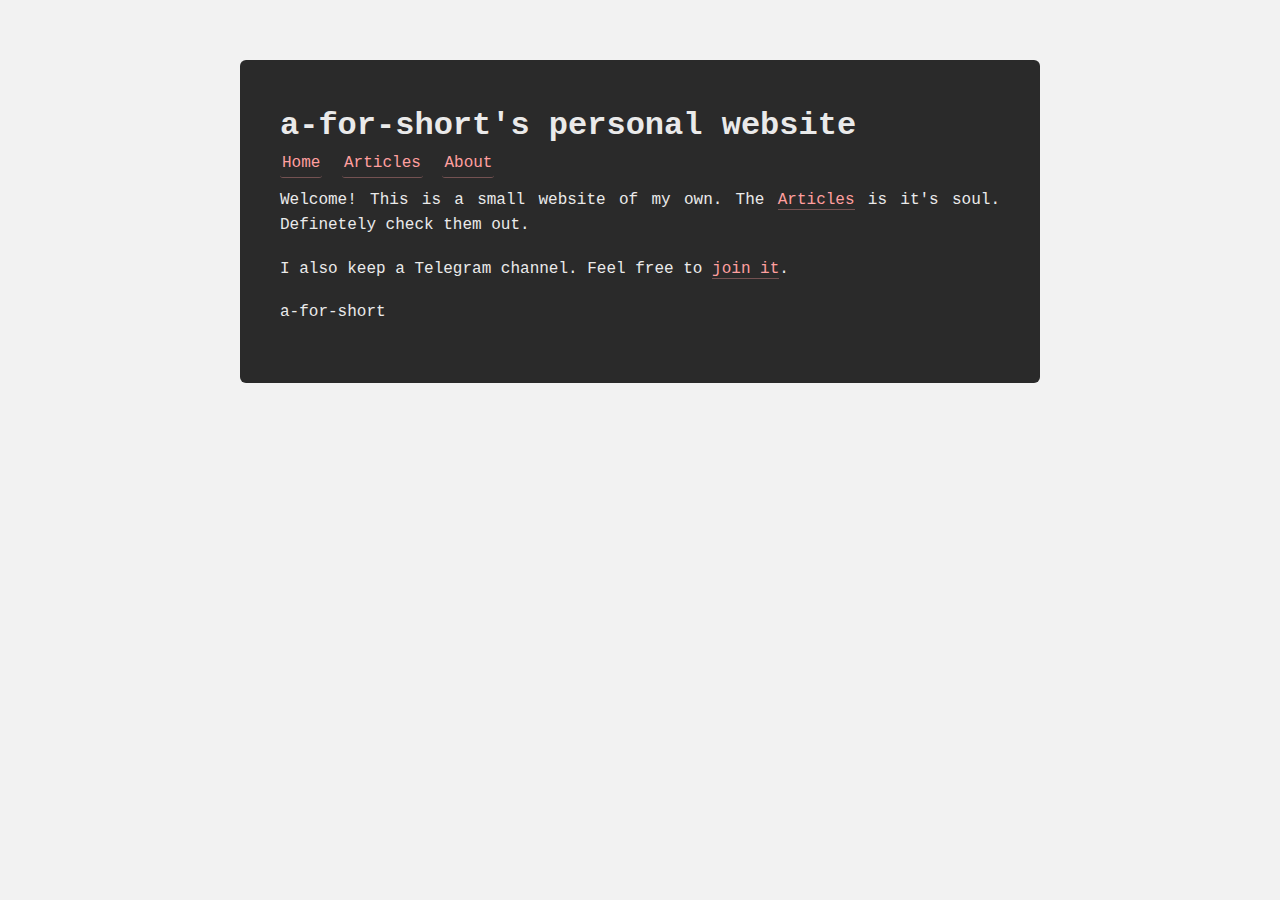
<file: index.html>
<!DOCTYPE html>
<html lang="en">
<head>
    <meta charset="UTF-8">
    <title>a-for-short</title>
    <link rel="stylesheet" href="css/style.css">
    <link rel="icon" type="image/png" href="favicon.png"/>

</head>
<body>

<div class="container">
    <h1>a-for-short's personal website</h1>

    <div class="nav">
        <a href="index.html">Home</a>
        <a href="articles.html">Articles</a>
        <a href="about.html">About</a>
    </div>

    <p>
        Welcome!
        This is a small website of my own.
        The <a href="articles.html">Articles</a> is it's soul.
        Definetely check them out.
    </p>
    <p>
        I also keep a Telegram channel. Feel free to <a href="https://t.me/+ERFw28_ZBNY4NWJi">join it</a>.
    </p>
    <p>
        a-for-short
    </p>
</div>

</body>
</html>
<!--
    That's for my dumbass to not forget:

    scp -i ~/Documents/keys/key -P 2222 -r ./* alex@down.slean.cc:a-for-short/test/site/

    Works from the dir with index.html

    and the ssh
    ssh -i ~/Documents/keys/slean alex@down.slean.cc -p 2222
-->
</file>
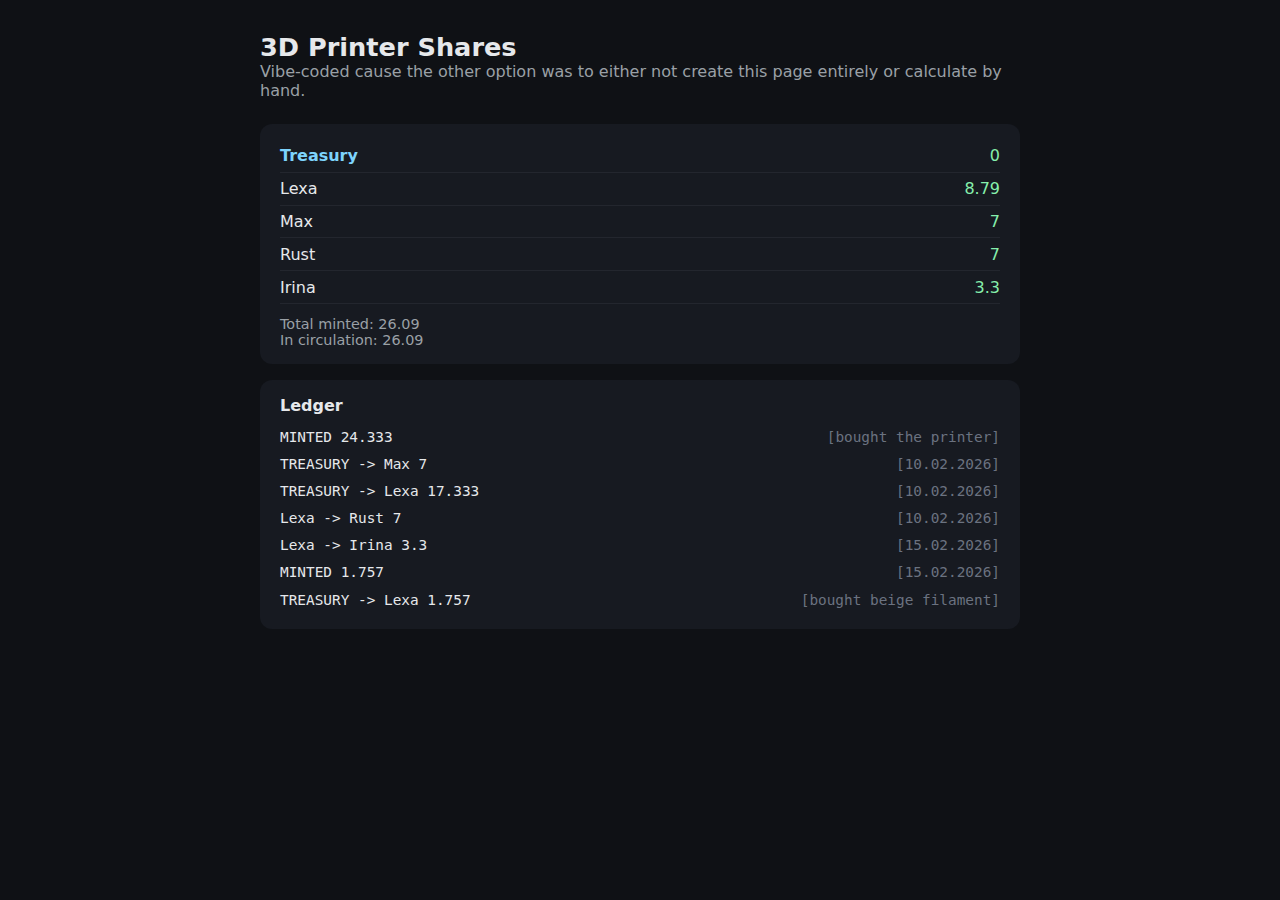
<file: ledger/index.html>
<!DOCTYPE html>
<html lang="en">
<head>
<meta charset="UTF-8" />
<title>3D Printer Shares</title>

<style>
:root {
  --bg: #0f1115;
  --panel: #171a21;
  --text: #e6e8eb;
  --muted: #9aa0a6;
  --faint: #6b7280;
  --accent: #7dd3fc;
  --positive: #86efac;
}

* { box-sizing: border-box; }

body {
  margin: 0;
  padding: 2rem;
  background: var(--bg);
  color: var(--text);
  font-family: system-ui, -apple-system, sans-serif;
}

.container {
  max-width: 760px;
  margin: auto;
}

h1 {
  margin: 0;
  font-size: 1.6rem;
  font-weight: 600;
}

.subtitle {
  color: var(--muted);
  margin-bottom: 1.5rem;
}

.card {
  background: var(--panel);
  border-radius: 12px;
  padding: 1rem 1.25rem;
  margin-bottom: 1rem;
}

.row {
  display: flex;
  justify-content: space-between;
  padding: 0.4rem 0;
  border-bottom: 1px solid #23262e;
}

.row:last-child {
  border-bottom: none;
}

.name {
  font-weight: 500;
}

.shares {
  font-variant-numeric: tabular-nums;
  color: var(--positive);
}

.treasury {
  color: var(--accent);
  font-weight: 600;
}

.summary {
  margin-top: 0.75rem;
  color: var(--muted);
  font-size: 0.9rem;
}

/* Ledger history */

.ledger-row {
  display: grid;
  grid-template-columns: 1fr auto;
  gap: 1rem;
  padding: 0.35rem 0;
  font-family: ui-monospace, SFMono-Regular, Menlo, monospace;
  font-size: 0.9rem;
}

.ledger-left {
  white-space: nowrap;
}

.ledger-right {
  color: var(--faint);
  text-align: right;
  white-space: nowrap;
}
</style>
</head>

<body>
<div class="container">
  <h1>3D Printer Shares</h1>
  <div class="subtitle">
    Vibe-coded cause the other option was to either not create this page entirely or calculate by hand.
  </div>

  <div class="card" id="balances">
    <div class="row">
      <div class="name treasury">Treasury</div>
      <div class="shares" id="treasury">–</div>
    </div>
  </div>

  <div class="card">
    <h2 style="font-size:1rem;margin:0 0 .5rem;">Ledger</h2>
    <div id="history"></div>
  </div>
</div>

<script>
const PRECISION = 3;

function roundDisplay(v) {
  return Number(v.toFixed(PRECISION)).toString();
}

function splitAnnotation(line) {
  const match = line.match(/^(.*?)(\s*\[.*\])$/);
  if (!match) return { core: line, note: "" };
  return { core: match[1].trim(), note: match[2] };
}

async function loadLedger() {
  const text = await fetch("ledger.txt").then(r => r.text());
  const historyEl = document.getElementById("history");

  const balances = new Map();
  let treasury = 0;
  let totalMinted = 0;

  for (const raw of text.split("\n")) {
    const line = raw.trim();
    if (!line || line.startsWith("#")) continue;

    const { core, note } = splitAnnotation(line);

    // Render ledger row
    const row = document.createElement("div");
    row.className = "ledger-row";
    row.innerHTML = `
      <div class="ledger-left">${core}</div>
      <div class="ledger-right">${note}</div>
    `;
    historyEl.appendChild(row);

    // Parsing logic
    if (core.startsWith("MINTED")) {
      const amount = parseFloat(core.split(/\s+/)[1]);
      treasury += amount;
      totalMinted += amount;
      continue;
    }

    const match = core.match(
      /^(.+?)\s*->\s*(.+?)\s+(-?\d+(?:\.\d{1,3})?)$/
    );
    if (!match) continue;

    const [, from, to, amountStr] = match;
    const amount = parseFloat(amountStr);

    if (from === "TREASURY") {
      treasury -= amount;
    } else {
      balances.set(from, (balances.get(from) || 0) - amount);
    }

    if (to === "TREASURY") {
      treasury += amount;
    } else {
      balances.set(to, (balances.get(to) || 0) + amount);
    }
  }

  renderBalances(balances, treasury, totalMinted);
}

function renderBalances(balances, treasury, totalMinted) {
  const container = document.getElementById("balances");

  document.getElementById("treasury").textContent =
    roundDisplay(treasury);

  [...balances.entries()]
    .sort((a, b) => b[1] - a[1])
    .forEach(([name, shares]) => {
      const row = document.createElement("div");
      row.className = "row";
      row.innerHTML = `
        <div class="name">${name}</div>
        <div class="shares">${roundDisplay(shares)}</div>
      `;
      container.appendChild(row);
    });

  const summary = document.createElement("div");
  summary.className = "summary";
  summary.innerHTML = `
    Total minted: ${roundDisplay(totalMinted)}<br>
    In circulation: ${roundDisplay(totalMinted)}
  `;
  container.appendChild(summary);
}

loadLedger();
</script>
</body>
</html>
</file>
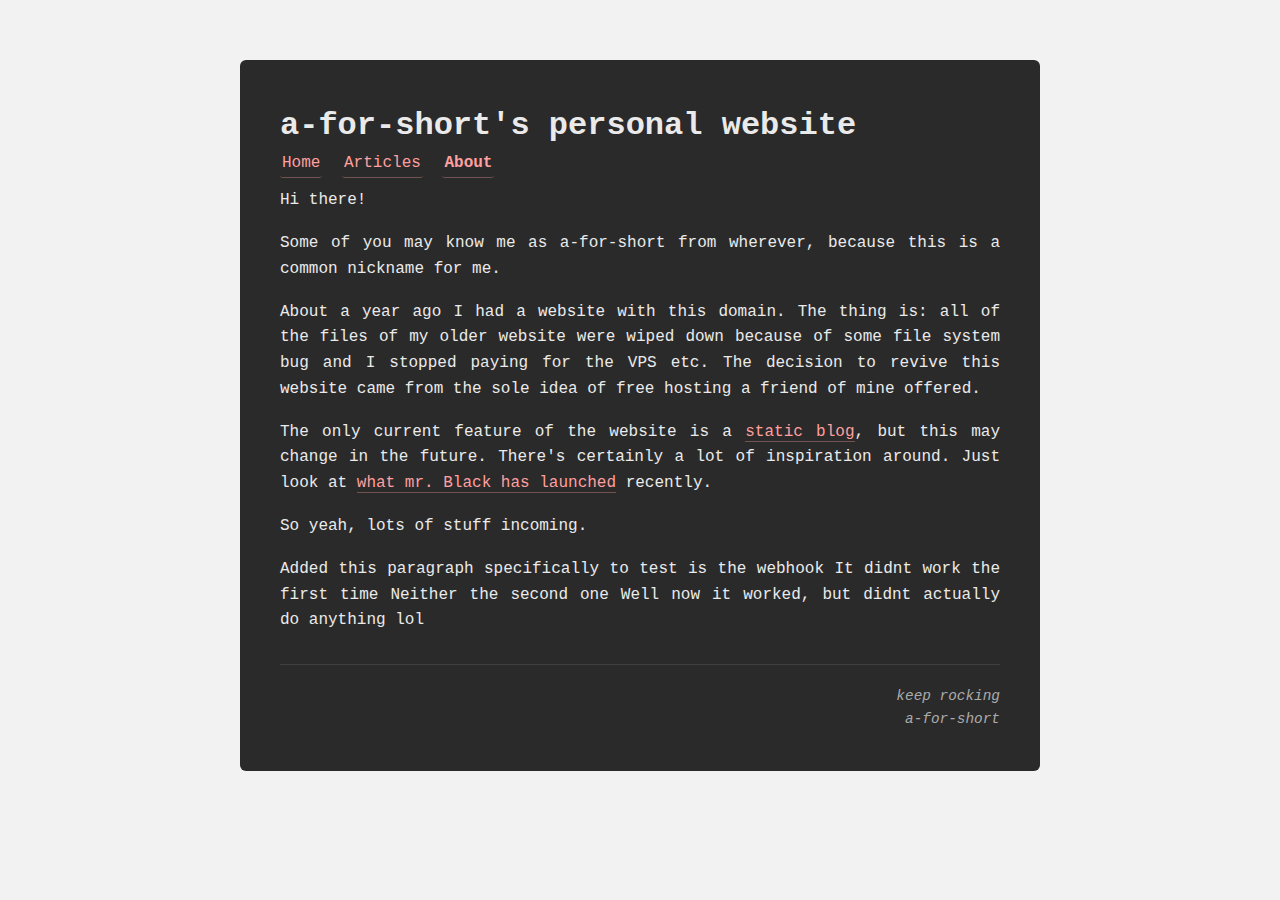
<file: about.html>
<!DOCTYPE html>
<html lang="en">
<head>
    <meta charset="UTF-8">
    <title>About</title>
    <link rel="stylesheet" href="css/style.css">
</head>
<body>

<div class="container">
    <h1>a-for-short's personal website</h1>
    <div class="nav">
        <a href="index.html">Home</a>
        <a href="articles.html">Articles</a>
        <a href="about.html"><b>About</b></a>
    </div>
    
    <p>
        Hi there!
    </p>
    <p>
        Some of you may know me as a-for-short from wherever, because this is a common nickname for me.
    </p>
    <p>
        About a year ago I had a website with this domain. The thing is: all of the files of my older website were wiped down because of some file system bug and I stopped paying for the VPS etc. The decision to revive this website came from the sole idea of free hosting a friend of mine offered.
    </p>
    <p>
        The only current feature of the website is a <a href="articles.html">static blog</a>, but this may change in the future. There's certainly a lot of inspiration around. Just look at <a href="https://mc.slean.cc">what mr. Black has launched</a> recently.
    </p>
    <p>
        So yeah, lots of stuff incoming.
    </p>
    <p>
        Added this paragraph specifically to test is the webhook
        It didnt work the first time
        Neither the second one
        Well now it worked, but didnt actually do anything lol
    </p>

    <div class="article-signature">
        keep rocking<br>
        a-for-short
    </div>
</ul>

</body>
</html>
</file>
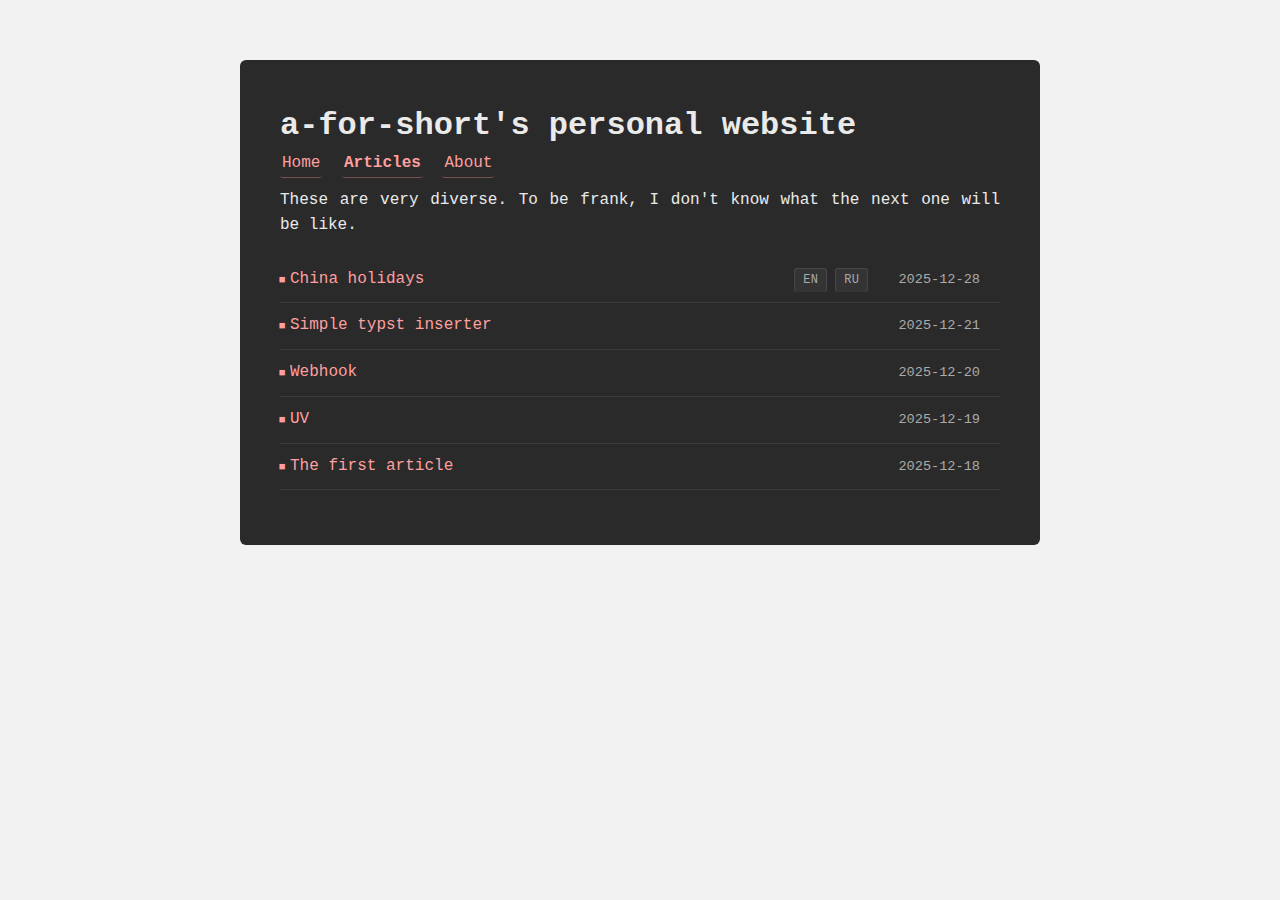
<file: articles.html>
<!DOCTYPE html>
<html lang="en">
<head>
    <meta charset="UTF-8">
    <title>Articles</title>
    <link rel="stylesheet" href="css/style.css">
    <link rel="icon" type="image/png" href="favicon.png"/>
</head>
<body>

<div class="container">
    <h1>a-for-short's personal website</h1>
    <div class="nav">
        <a href="index.html">Home</a>
        <a href="articles.html"><b>Articles</b></a>
        <a href="about.html">About</a>
    </div>

    <p>
        These are very diverse. To be frank, I don't know what the next one will be like.
    </p>

    <ul class="article-list">

        <li class="article-list-item has-languages">
            <a href="articles/china-holidays/en.html" class="article-list-link">
                China holidays
            </a>
            <div class="article-list-languages">
                <a href="articles/china-holidays/en.html" class="article-list-language-link">EN</a>
                <a href="articles/china-holidays/ru.html" class="article-list-language-link">RU</a>
            </div>
            <span class="article-list-date">2025-12-28</span>
        </li>

        <li class="article-list-item">
            <a href="articles/liquid-kinetics/main.html" class="article-list-link">
                Simple typst inserter
            </a>
            <span class="article-list-date">2025-12-21</span>
        </li>
        <li class="article-list-item">
            <a href="articles/webhook-in-docker/main.html" class="article-list-link">
                Webhook
            </a>
            <span class="article-list-date">2025-12-20</span>
        </li>
        <li class="article-list-item">
            <a href="articles/uv/main.html" class="article-list-link">
                UV
            </a>
            <span class="article-list-date">2025-12-19</span>
        </li>
        <li class="article-list-item">
            <a href="articles/first-article/main.html" class="article-list-link">
                The first article
            </a>
            <span class="article-list-date">2025-12-18</span>
        </li>
    </ul>
</body>
</html>
</file>
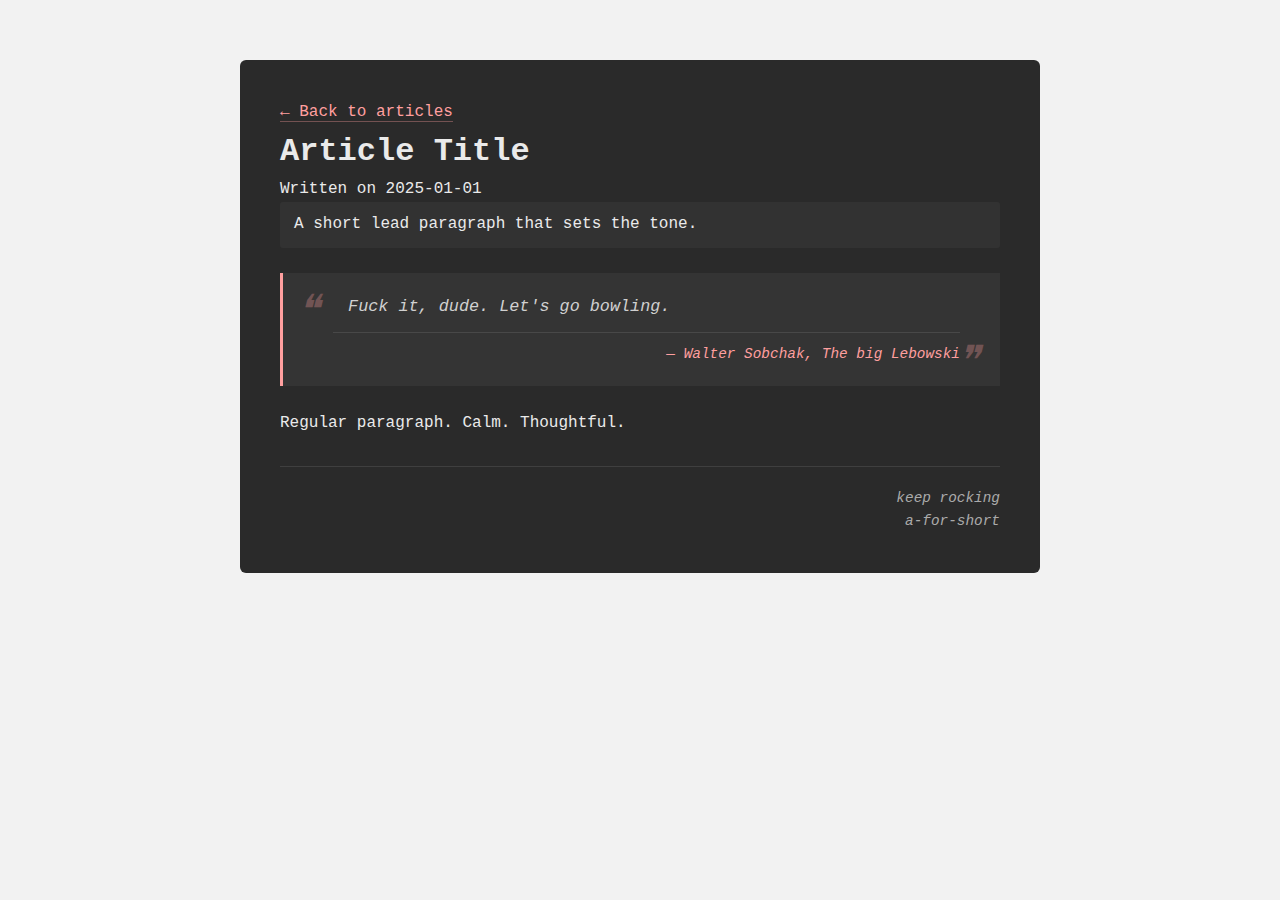
<file: articles/article-template.html>
<!DOCTYPE html>
<html lang="en">
<head>
    <meta charset="UTF-8">
    <title>Article title</title>
    <link rel="stylesheet" href="../../css/style.css">
    <link rel="icon" type="image/png" href="../../favicon.png"/>

</head>
<body>

<div class="container article">

    <a class="back-button" href="../../articles.html">
        ← Back to articles
    </a>

    <h1 class="article-title">Article Title</h1>
    <div class="article-meta">Written on 2025-01-01</div>

    <p class="lead">
        A short lead paragraph that sets the tone.
    </p>

    <blockquote class="quote">
        <p>Fuck it, dude. Let's go bowling.</p>
        <div class="quote-author">Walter Sobchak, The big Lebowski</div>
    </blockquote>

    
    <p>
        Regular paragraph. Calm. Thoughtful.
    </p>

    <div class="article-signature">
        keep rocking<br>
        a-for-short
    </div>

</div>
</body>
</html>
</file>
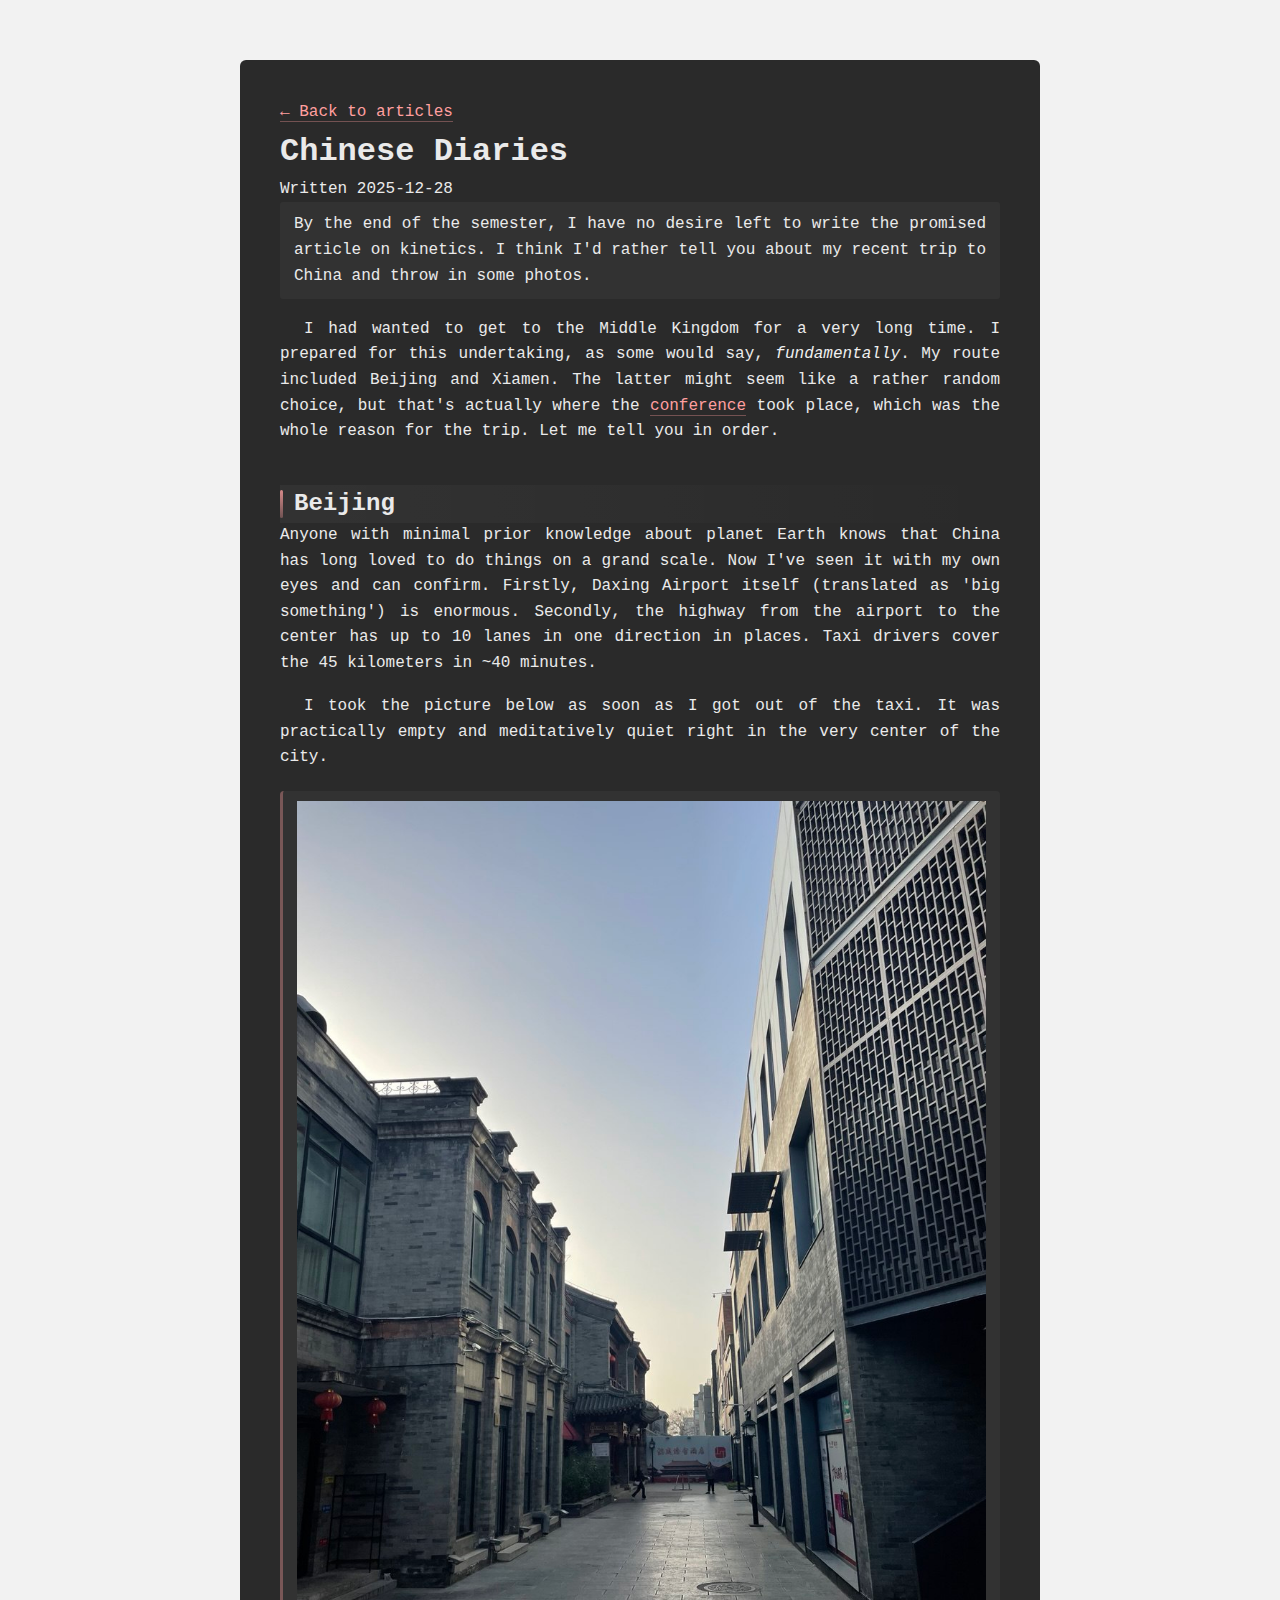
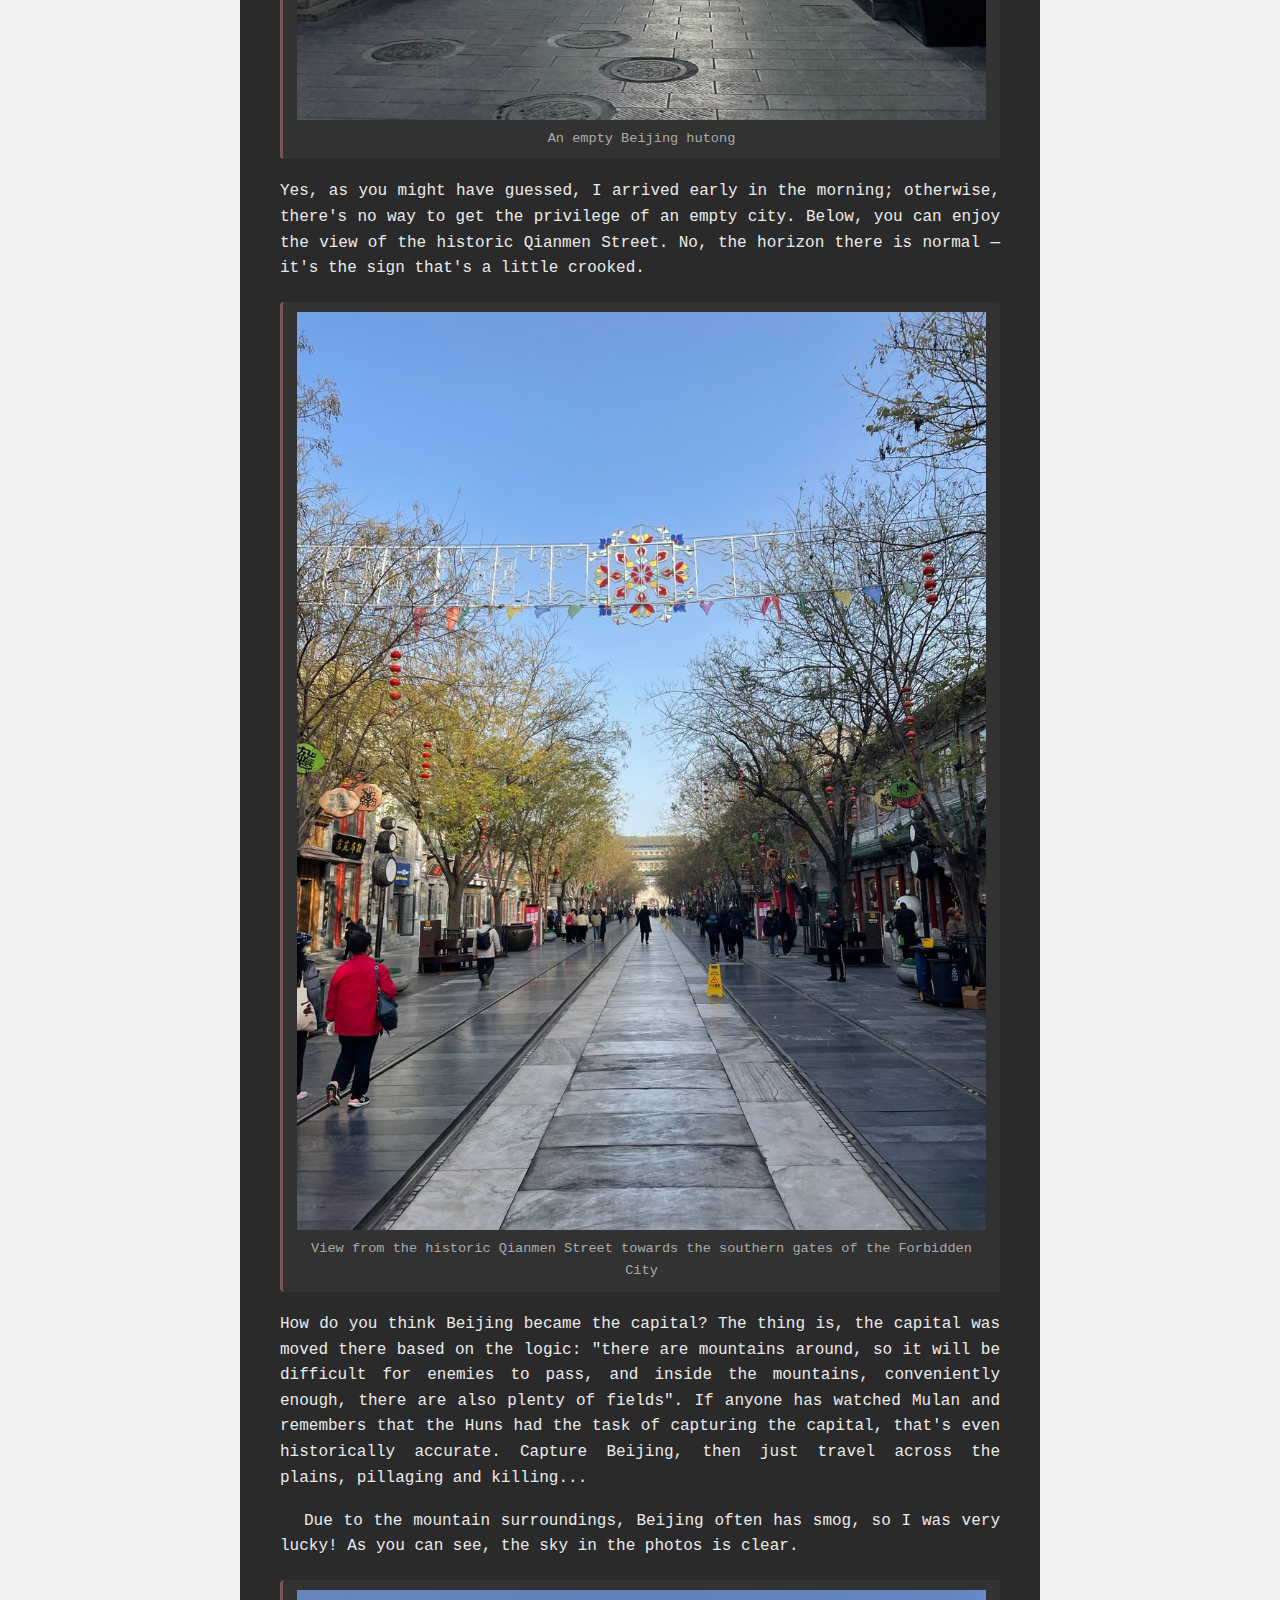
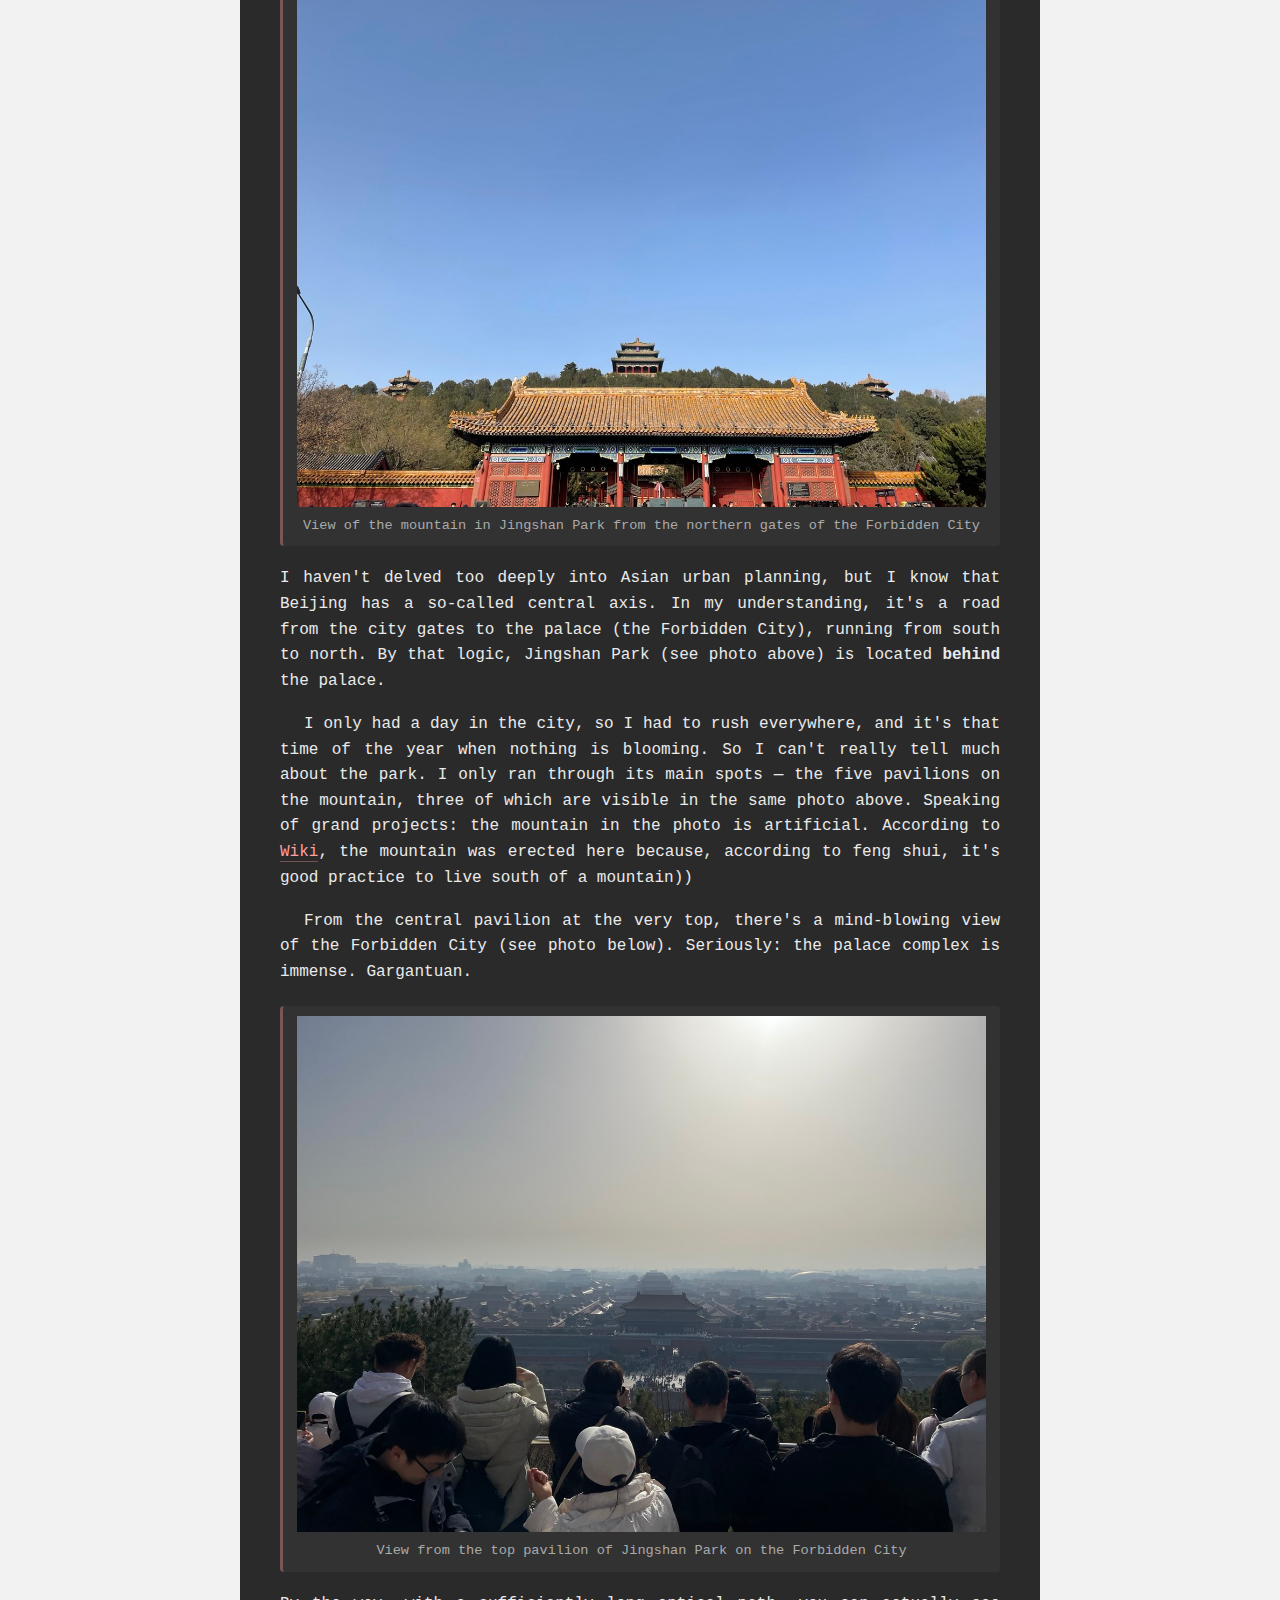
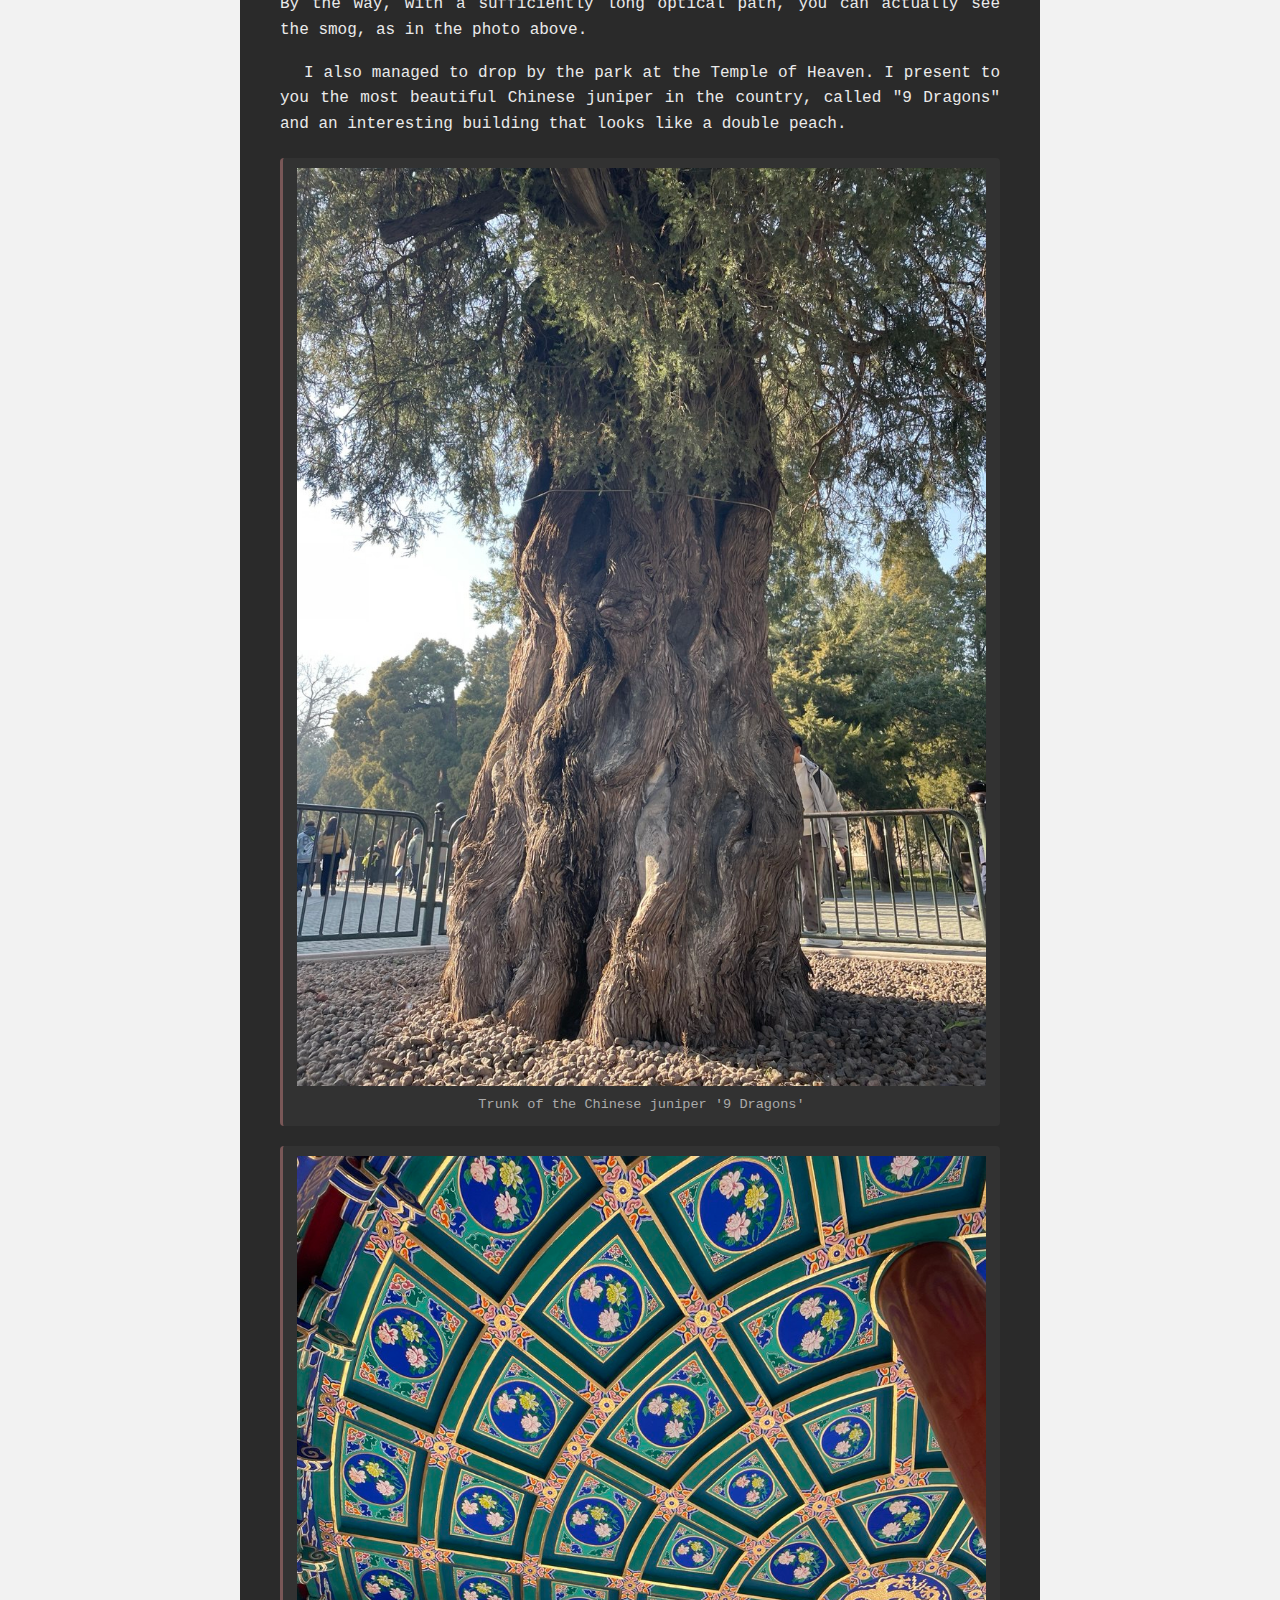
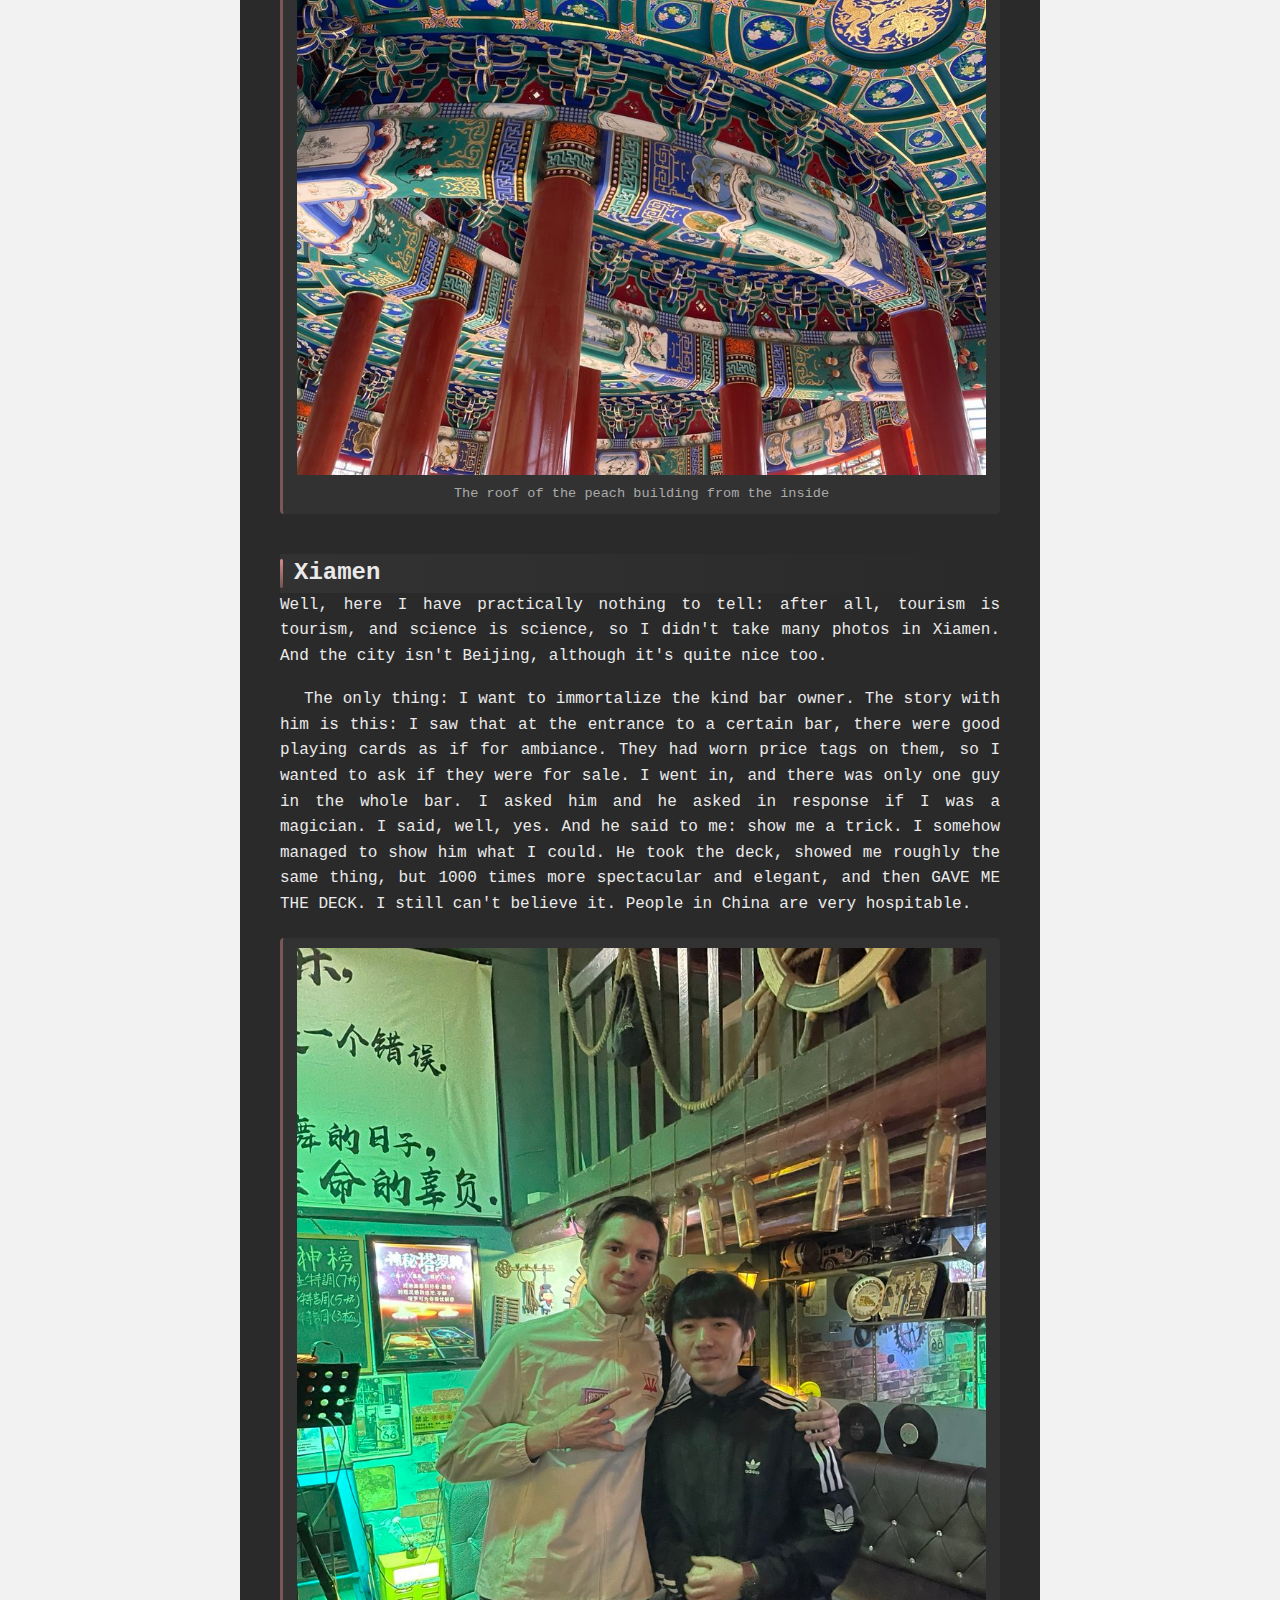
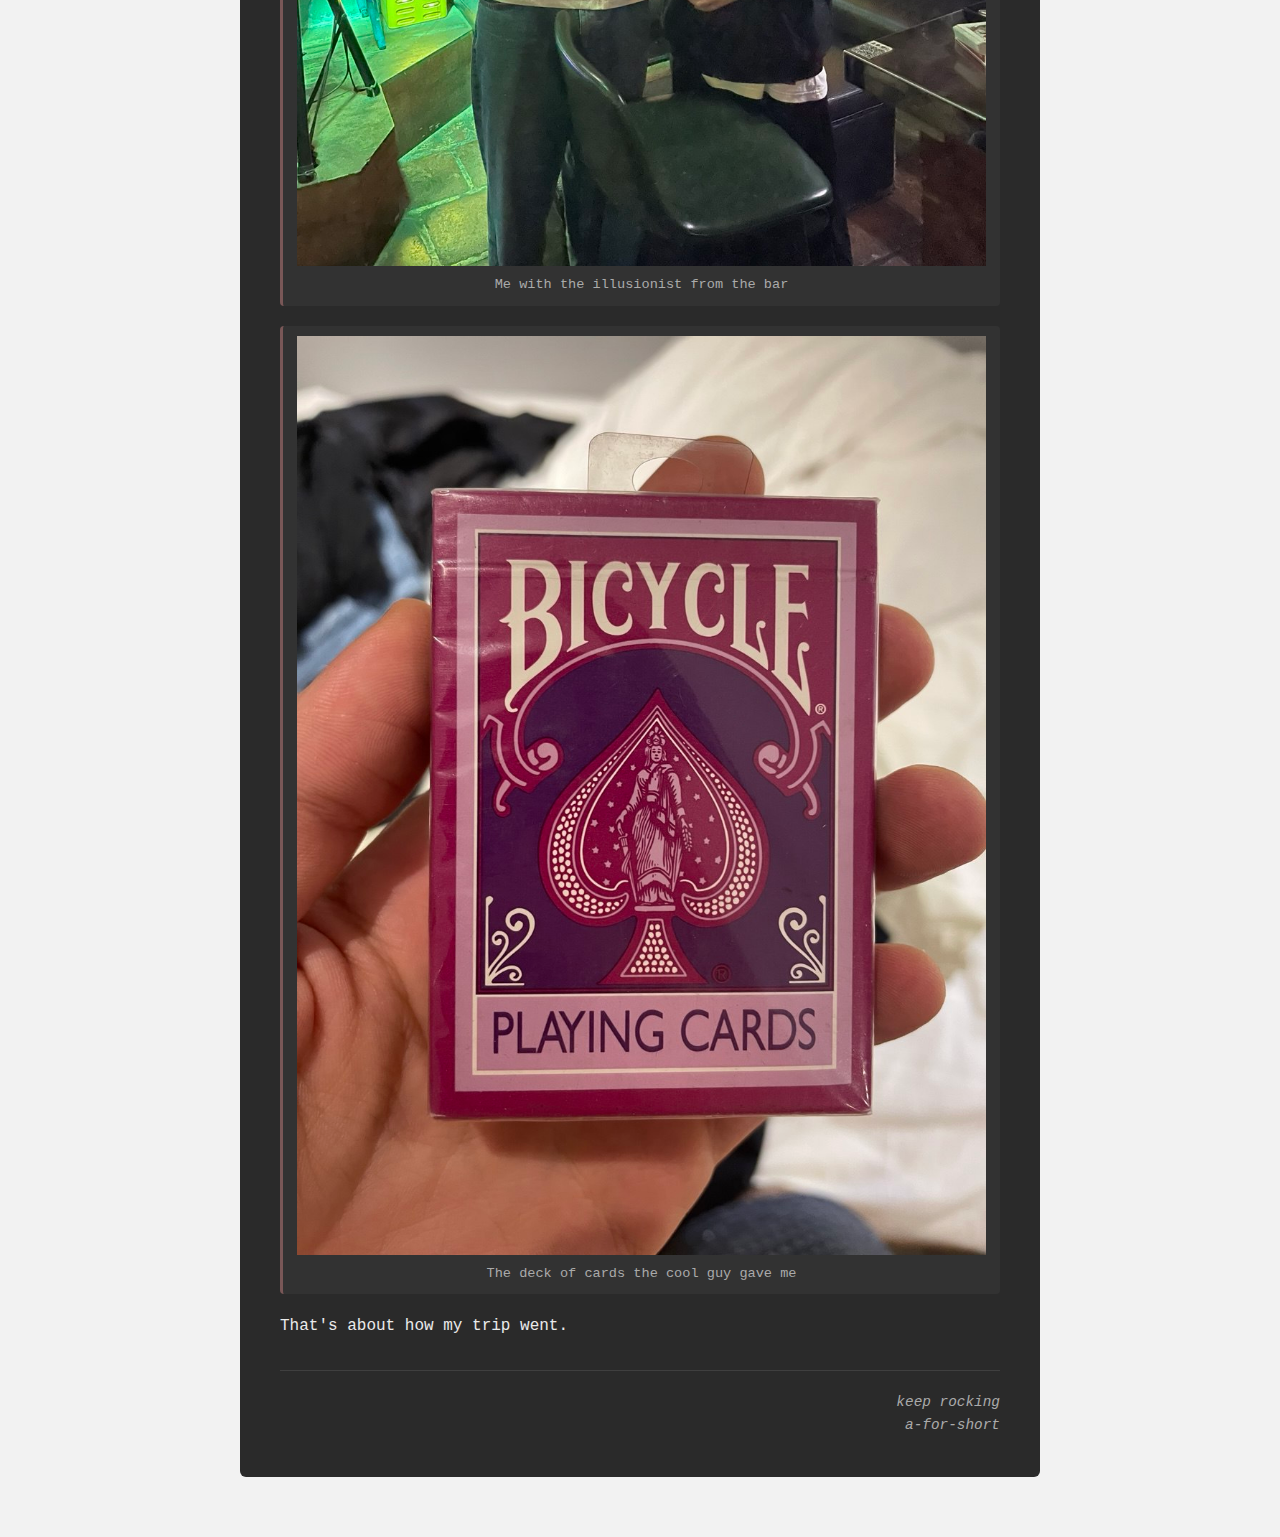
<file: articles/china-holidays/en.html>
<!DOCTYPE html>
<html lang="en">
<head>
    <meta charset="UTF-8">
    <title>China diaries</title>
    <link rel="stylesheet" href="../../css/style.css">
    <link rel="icon" type="image/png" href="../../favicon.png"/>

</head>
<body>

<div class="container article">

    <a class="back-button" href="../../articles.html">
        ← Back to articles
    </a>

<h1 class="article-title">Chinese Diaries</h1>
<div class="article-meta">Written 2025-12-28</div>

<p class="lead">
    By the end of the semester, I have no desire left to write the promised article on kinetics. I think I'd rather tell you about my recent trip to China and throw in some photos.
</p>
<p>
    I had wanted to get to the Middle Kingdom for a very long time. I prepared for this undertaking, as some would say, <em>fundamentally</em>. My route included Beijing and Xiamen. The latter might seem like a rather random choice, but that's actually where the <a href="https://icavs.xmu.edu.cn/">conference</a> took place, which was the whole reason for the trip. Let me tell you in order.
</p>

<h2>Beijing</h2>
<p>
    Anyone with minimal prior knowledge about planet Earth knows that China has long loved to do things on a grand scale. Now I've seen it with my own eyes and can confirm. Firstly, Daxing Airport itself (translated as 'big something') is enormous. Secondly, the highway from the airport to the center has up to 10 lanes in one direction in places. Taxi drivers cover the 45 kilometers in ~40 minutes.
</p>
<p>
    I took the picture below as soon as I got out of the taxi. It was practically empty and meditatively quiet right in the very center of the city.
</p>
<figure>
    <img src="assets/hutong.jpg" alt="An empty hutong early in the morning">
    <figcaption>
        An empty Beijing hutong
    </figcaption>
</figure>

<p>
    Yes, as you might have guessed, I arrived early in the morning; otherwise, there's no way to get the privilege of an empty city. Below, you can enjoy the view of the historic Qianmen Street. No, the horizon there is normal — it's the sign that's a little crooked.
</p>
<figure>
    <img src="assets/qianmen_street.jpg" alt="historic Qianmen street">
    <figcaption>
        View from the historic Qianmen Street towards the southern gates of the Forbidden City
    </figcaption>
</figure>

<p>
    How do you think Beijing became the capital? The thing is, the capital was moved there based on the logic: "there are mountains around, so it will be difficult for enemies to pass, and inside the mountains, conveniently enough, there are also plenty of fields". If anyone has watched Mulan and remembers that the Huns had the task of capturing the capital, that's even historically accurate. Capture Beijing, then just travel across the plains, pillaging and killing...
</p>
<p>
    Due to the mountain surroundings, Beijing often has smog, so I was very lucky! As you can see, the sky in the photos is clear.
</p>

<figure>
    <img src="assets/jingshan.jpg" alt="view of three structures in Jingshan Park">
    <figcaption>
        View of the mountain in Jingshan Park from the northern gates of the Forbidden City
    </figcaption>
</figure>
<p>
    I haven't delved too deeply into Asian urban planning, but I know that Beijing has a so-called central axis. In my understanding, it's a road from the city gates to the palace (the Forbidden City), running from south to north. By that logic, Jingshan Park (see photo above) is located <b>behind</b> the palace.
</p>
<p>
    I only had a day in the city, so I had to rush everywhere, and it's that time of the year when nothing is blooming. So I can't really tell much about the park. I only ran through its main spots — the five pavilions on the mountain, three of which are visible in the same photo above. Speaking of grand projects: the mountain in the photo is artificial. According to <a href="https://en.wikipedia.org/wiki/Jingshan_Park">Wiki</a>, the mountain was erected here because, according to feng shui, it's good practice to live south of a mountain))
</p>
<p>
    From the central pavilion at the very top, there's a mind-blowing view of the Forbidden City (see photo below). Seriously: the palace complex is immense. Gargantuan.
</p>
<figure>
    <img src="assets/jingshan_view.jpg" alt="Stunning view from the top pavilion of Jingshan Park on the Forbidden City">
    <figcaption>
        View from the top pavilion of Jingshan Park on the Forbidden City
    </figcaption>
</figure>
<p>
    By the way, with a sufficiently long optical path, you can actually see the smog, as in the photo above.
</p>
<p>
    I also managed to drop by the park at the Temple of Heaven. I present to you the most beautiful Chinese juniper in the country, called "9 Dragons" and an interesting building that looks like a double peach.
</p>
<figure>
    <img src="assets/chinese_juniper_trunk.jpg" alt="beautiful trunk of a Chinese juniper">
    <figcaption>
        Trunk of the Chinese juniper '9 Dragons'
    </figcaption>
</figure>
<figure>
    <img src="assets/peaches_building.jpg" alt="colorful mosaic pattern under the arch of the peach building">
    <figcaption>
        The roof of the peach building from the inside
    </figcaption>
</figure>
<h2>Xiamen</h2>
<p>
    Well, here I have practically nothing to tell: after all, tourism is tourism, and science is science, so I didn't take many photos in Xiamen. And the city isn't Beijing, although it's quite nice too.
</p>
<p>
    The only thing: I want to immortalize the kind bar owner. The story with him is this: I saw that at the entrance to a certain bar, there were good playing cards as if for ambiance. They had worn price tags on them, so I wanted to ask if they were for sale. I went in, and there was only one guy in the whole bar. I asked him and he asked in response if I was a magician. I said, well, yes. And he said to me: show me a trick. I somehow managed to show him what I could. He took the deck, showed me roughly the same thing, but 1000 times more spectacular and elegant, and then GAVE ME THE DECK. I still can't believe it. People in China are very hospitable.
</p>
<figure>
    <img src="assets/the_best_guy_ever.jpg" alt="me with a Chinese illusionist">
    <figcaption>
        Me with the illusionist from the bar
    </figcaption>
</figure>
<figure>
    <img src="assets/bicycle_cards.jpg" alt="Bicycle magenta deck of cards">
    <figcaption>
        The deck of cards the cool guy gave me
    </figcaption>
</figure>

<p>
    That's about how my trip went.
</p>

<div class="article-signature">
    keep rocking<br>
    a-for-short
</div>

</div>
</body>
</html>
</file>
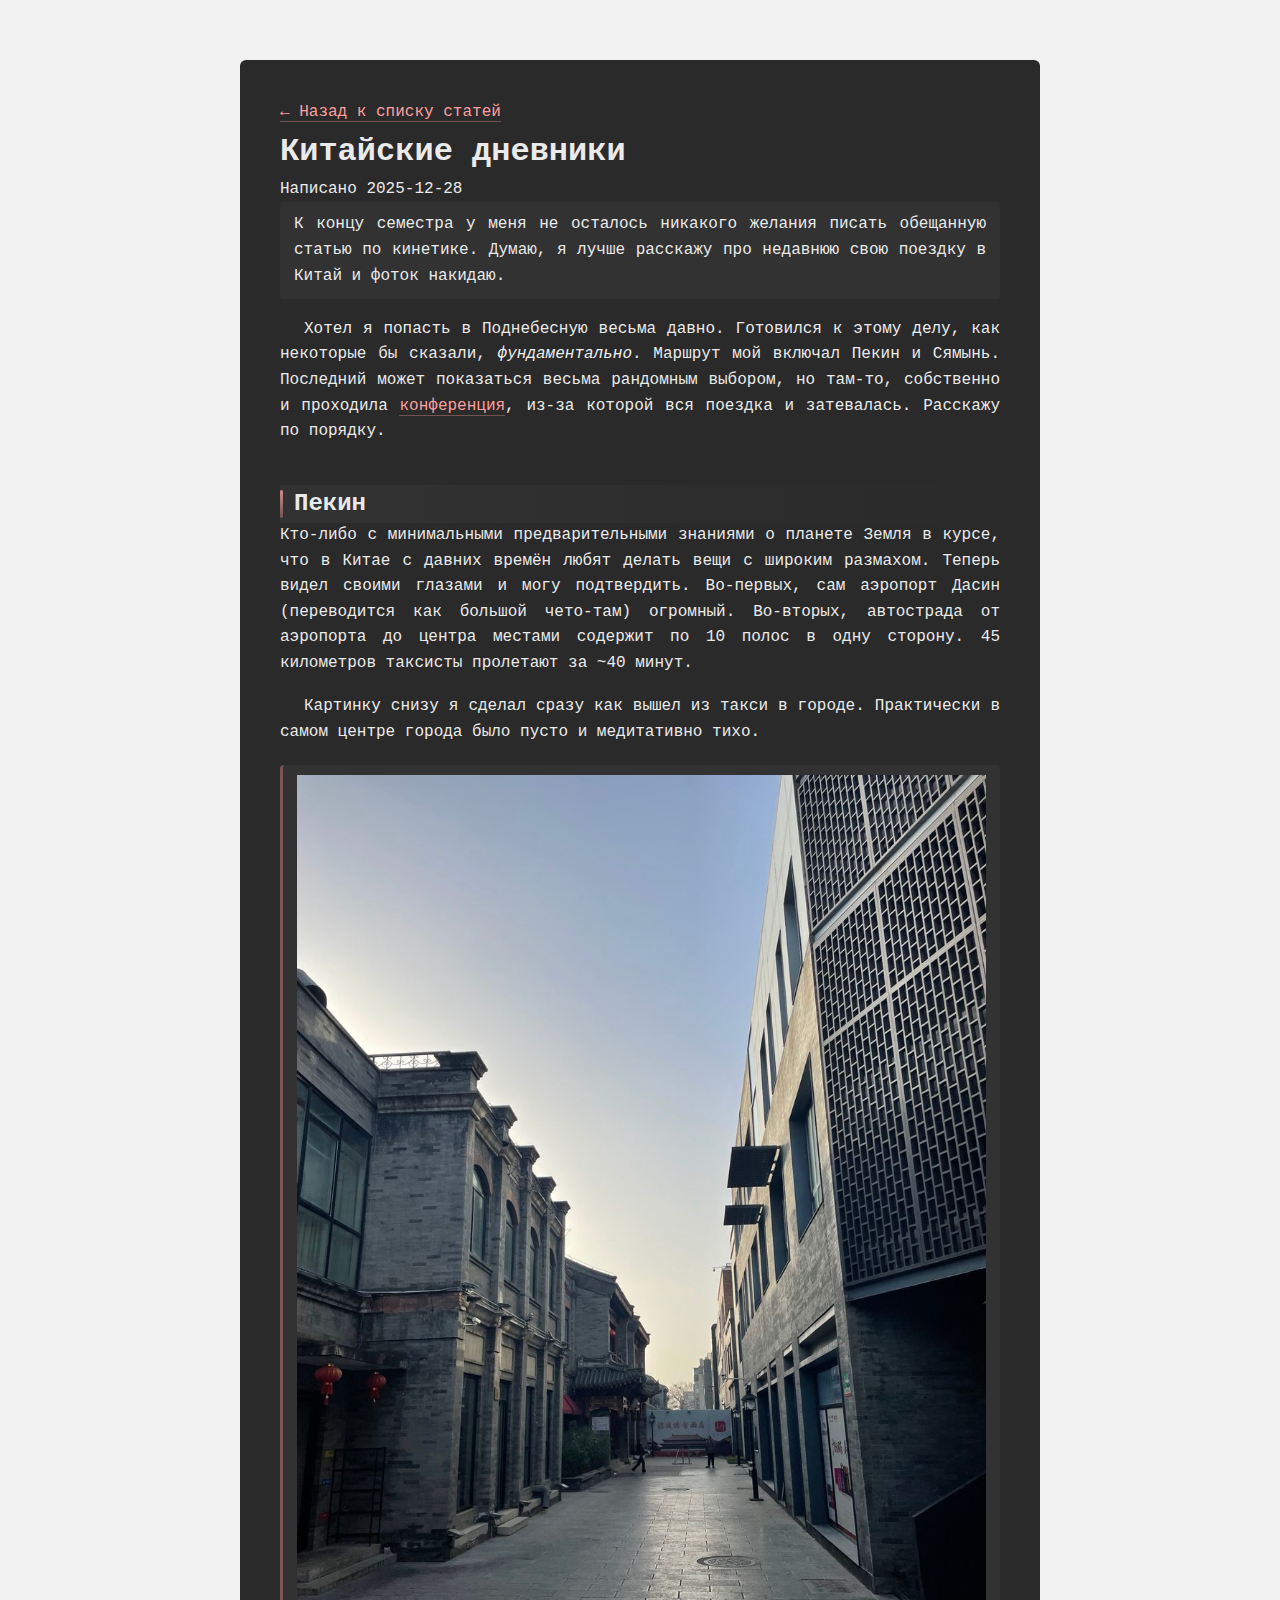
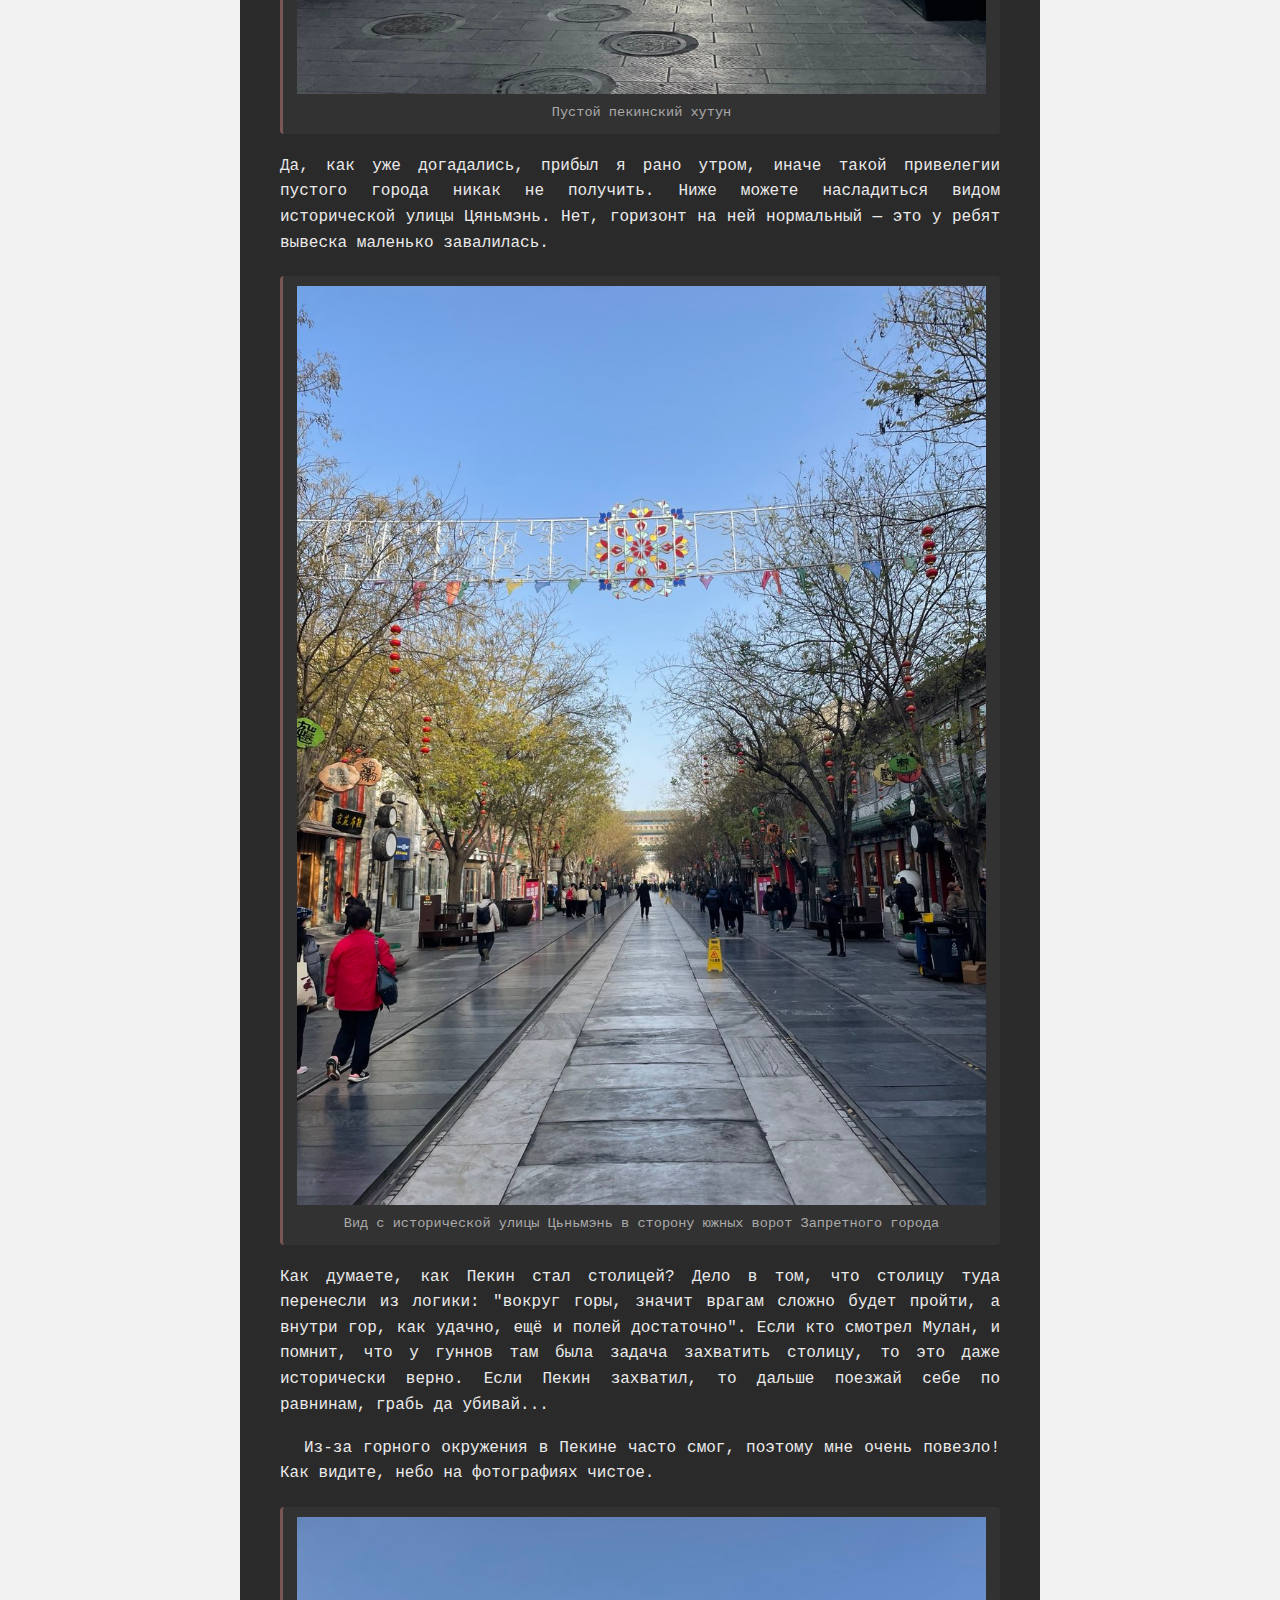
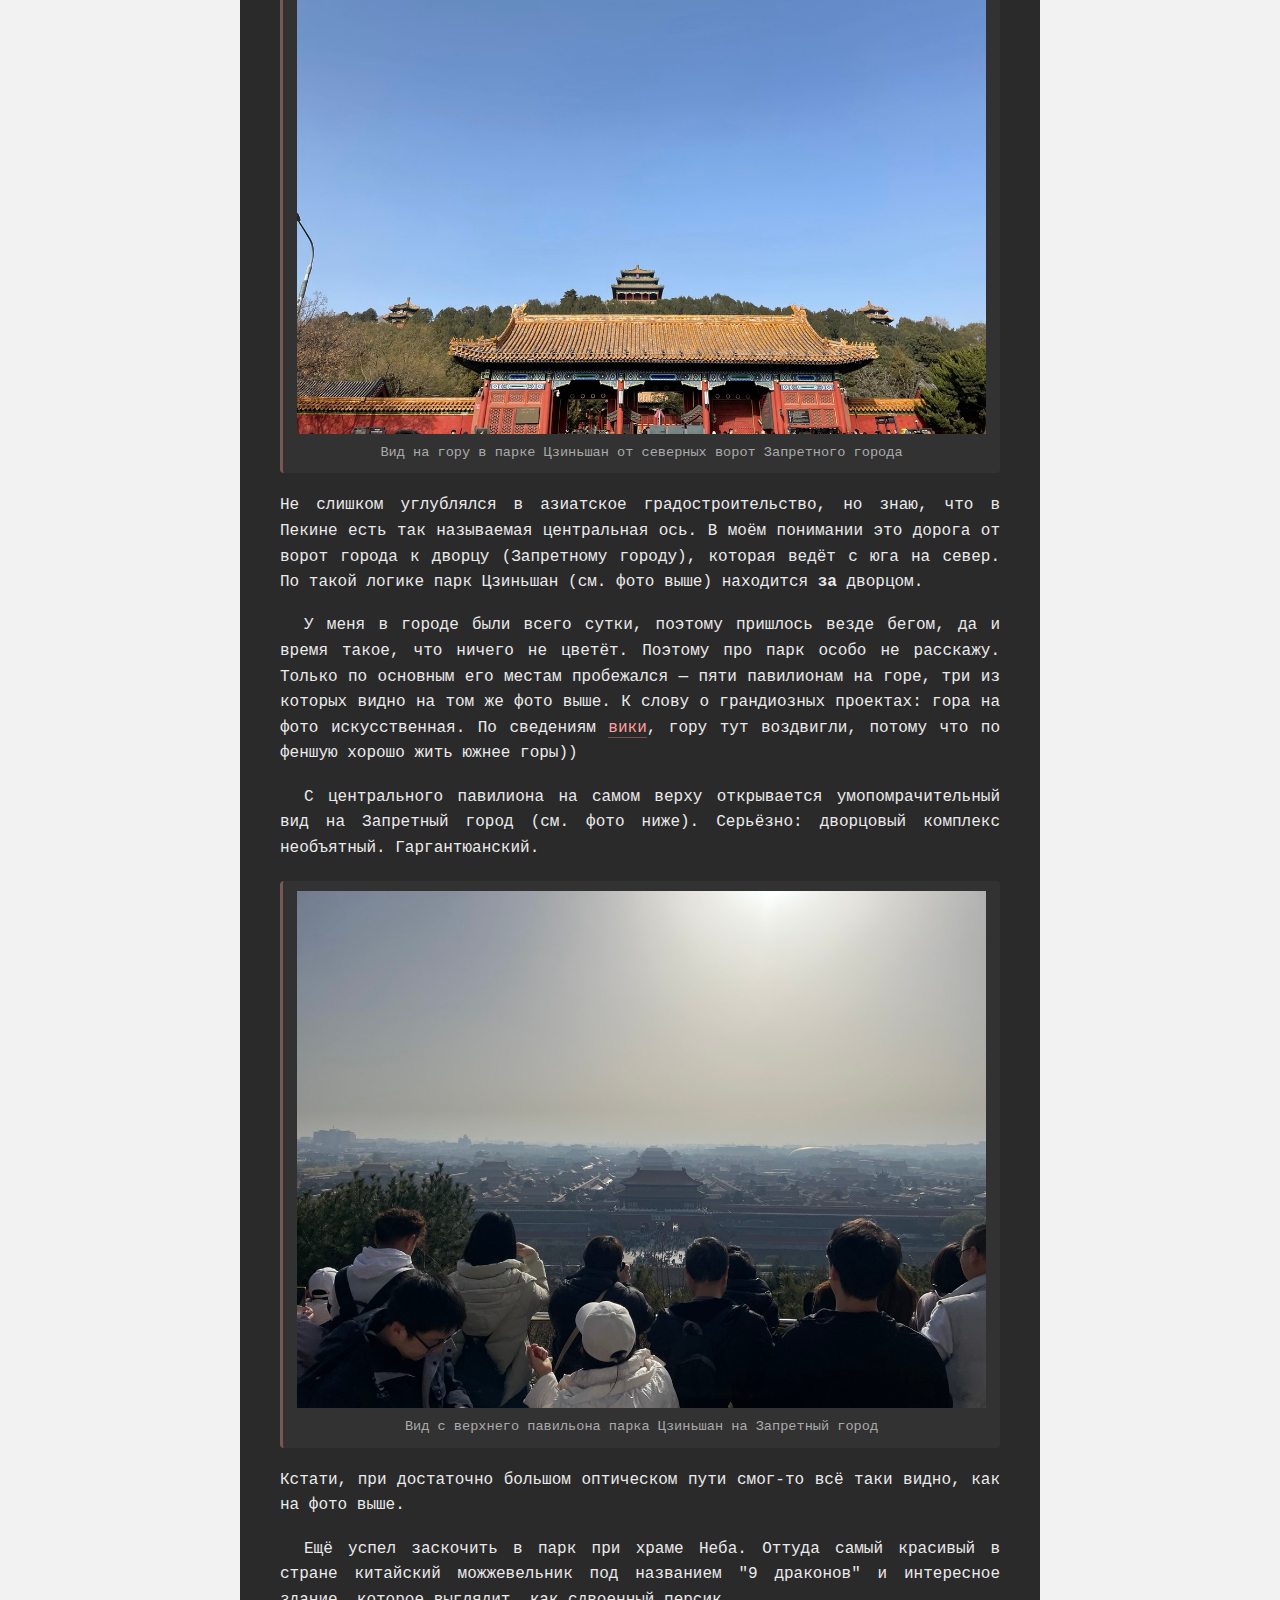
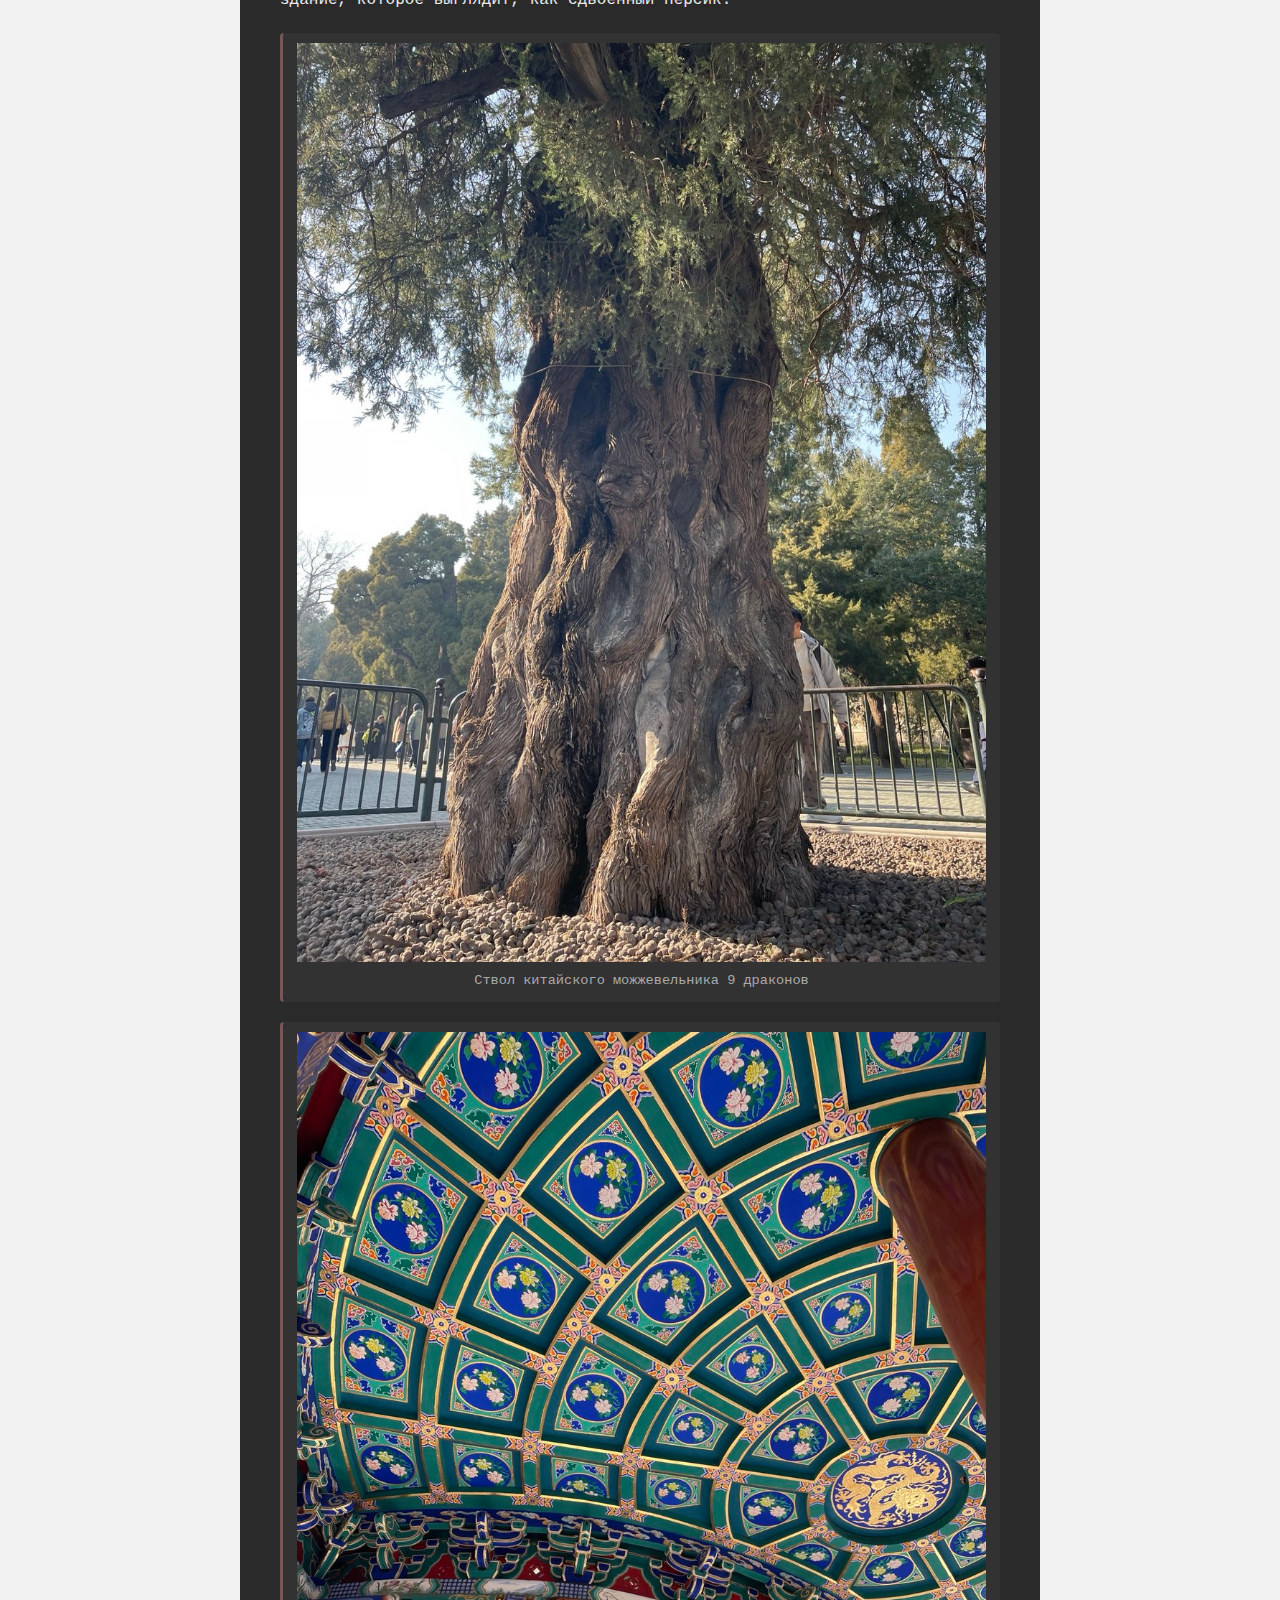
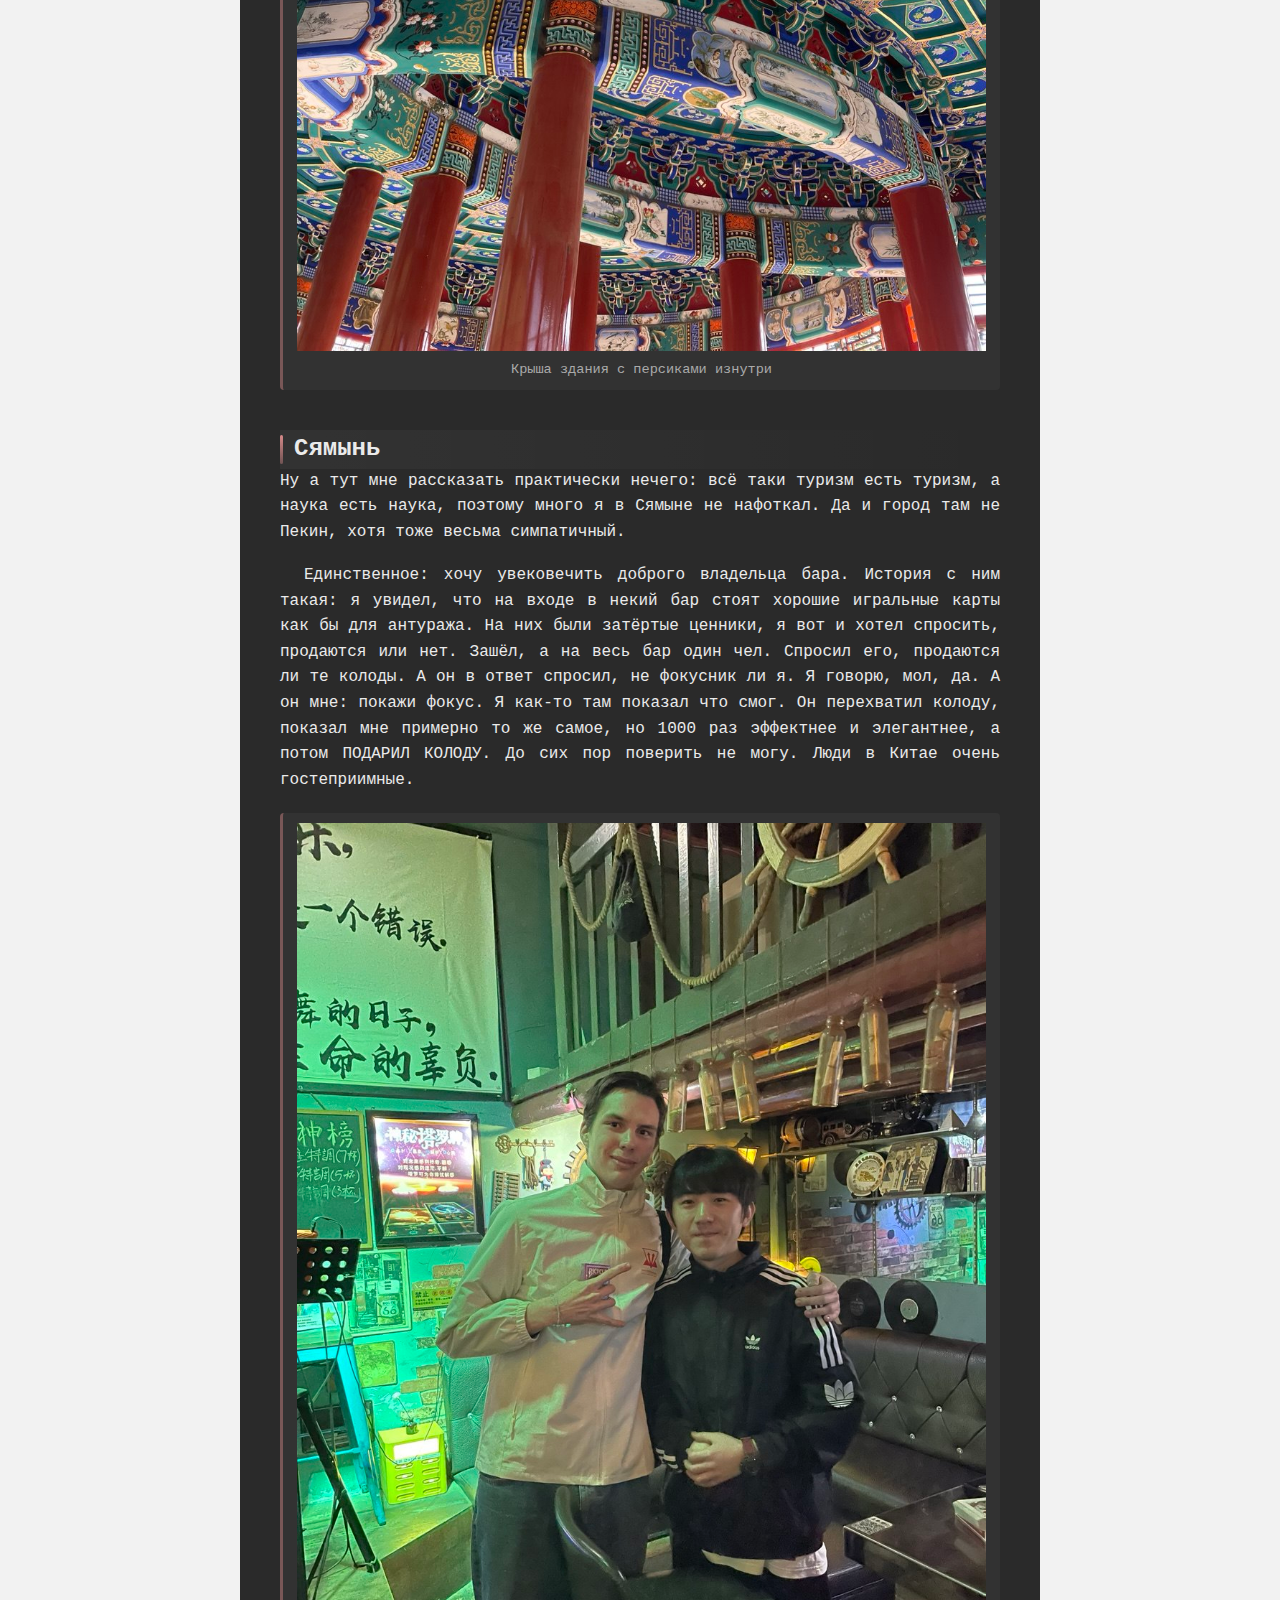
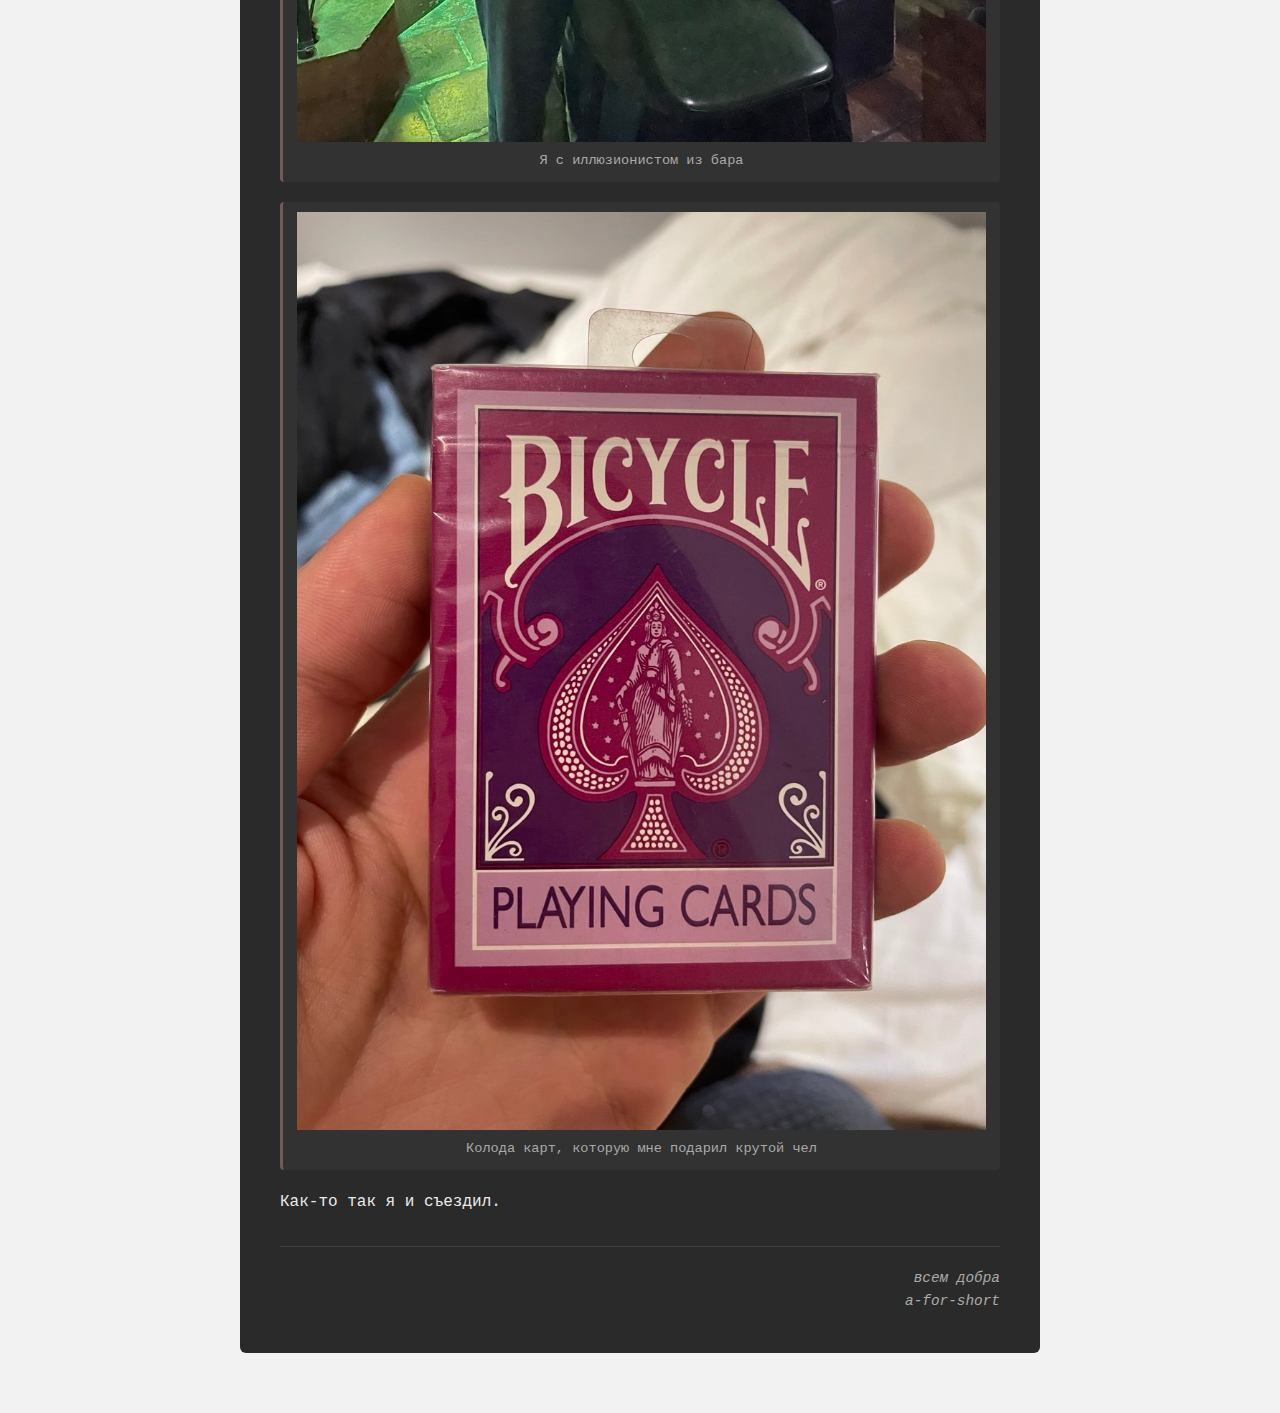
<file: articles/china-holidays/ru.html>
<!DOCTYPE html>
<html lang="ru">
<head>
    <meta charset="UTF-8">
    <title>Китайские дневники</title>
    <link rel="stylesheet" href="../../css/style.css">
    <link rel="icon" type="image/png" href="../../favicon.png"/>

</head>
<body>

<div class="container article">

    <a class="back-button" href="../../articles.html">
        ← Назад к списку статей
    </a>

    <h1 class="article-title">Китайские дневники</h1>
    <div class="article-meta">Написано 2025-12-28</div>

    <p class="lead">
        К концу семестра у меня не осталось никакого желания писать обещанную статью по кинетике. Думаю, я лучше расскажу про недавнюю свою поездку в Китай и фоток накидаю.
    </p>
    <p>
        Хотел я попасть в Поднебесную весьма давно. Готовился к этому делу, как некоторые бы сказали, <em>фундаментально</em>. Маршрут мой включал Пекин и Сямынь. Последний может показаться весьма рандомным выбором, но там-то, собственно и проходила <a href="https://icavs.xmu.edu.cn/">конференция</a>, из-за которой вся поездка и затевалась. Расскажу по порядку.
    </p>

    <h2>Пекин</h2>
    <p>
        Кто-либо с минимальными предварительными знаниями о планете Земля в курсе, что в Китае с давних времён любят делать вещи с широким размахом. Теперь видел своими глазами и могу подтвердить. Во-первых, сам аэропорт Дасин (переводится как большой чето-там) огромный. Во-вторых, автострада от аэропорта до центра местами содержит по 10 полос в одну сторону. 45 километров таксисты пролетают за ~40 минут.
    </p>
    <p>
        Картинку снизу я сделал сразу как вышел из такси в городе. Практически в самом центре города было пусто и медитативно тихо.
    </p>
    <figure>
        <img src="assets/hutong.jpg" alt="Пустой хутун рано поутру">
        <figcaption>
            Пустой пекинский хутун
        </figcaption>
    </figure>

    <p>
        Да, как уже догадались, прибыл я рано утром, иначе такой привелегии пустого города никак не получить. Ниже можете насладиться видом исторической улицы Цяньмэнь. Нет, горизонт на ней нормальный — это у ребят вывеска маленько завалилась.
    </p>
    <figure>
        <img src="assets/qianmen_street.jpg" alt="историческая улица Qianmen">
        <figcaption>
            Вид с исторической улицы Цьньмэнь в сторону южных ворот Запретного города
        </figcaption>
    </figure>

    <p>
        Как думаете, как Пекин стал столицей? Дело в том, что столицу туда перенесли из логики: "вокруг горы, значит врагам сложно будет пройти, а внутри гор, как удачно, ещё и полей достаточно". Если кто смотрел Мулан, и помнит, что у гуннов там была задача захватить столицу, то это даже исторически верно. Если Пекин захватил, то дальше поезжай себе по равнинам, грабь да убивай...
    </p>
    <p>
        Из-за горного окружения в Пекине часто смог, поэтому мне очень повезло! Как видите, небо на фотографиях чистое.
    </p>

    <figure>
        <img src="assets/jingshan.jpg" alt="вид на три строения парка Цзиньшан">
        <figcaption>
            Вид на гору в парке Цзиньшан от северных ворот Запретного города
        </figcaption>
    </figure>
    <p>
        Не слишком углублялся в азиатское градостроительство, но знаю, что в Пекине есть так называемая центральная ось. В моём понимании это дорога от ворот города к дворцу (Запретному городу), которая ведёт с юга на север. По такой логике парк Цзиньшан (см. фото выше) находится <b>за</b> дворцом.
    </p>
    <p>
        У меня в городе были всего сутки, поэтому пришлось везде бегом, да и время такое, что ничего не цветёт. Поэтому про парк особо не расскажу. Только по основным его местам пробежался — пяти павилионам на горе, три из которых видно на том же фото выше. К слову о грандиозных проектах: гора на фото искусственная. По сведениям <a href="https://ru.wikipedia.org/wiki/%D0%A6%D0%B7%D0%B8%D0%BD%D1%88%D0%B0%D0%BD%D1%8C_(%D0%BF%D0%B0%D1%80%D0%BA)">вики</a>, гору тут воздвигли, потому что по феншую хорошо жить южнее горы))
    </p>
    <p>
        С центрального павилиона на самом верху открывается умопомрачительный вид на Запретный город (см. фото ниже). Серьёзно: дворцовый комплекс необъятный. Гаргантюанский.
    </p>
    <figure>
        <img src="assets/jingshan_view.jpg" alt="Потрясный вид с верхнего павильона парка Цзиньшан на Запретный город">
        <figcaption>
            Вид с верхнего павильона парка Цзиньшан на Запретный город
        </figcaption>
    </figure>
    <p>
        Кстати, при достаточно большом оптическом пути смог-то всё таки видно, как на фото выше.
    </p>
    <p>
        Ещё успел заскочить в парк при храме Неба. Оттуда самый красивый в стране китайский можжевельник под названием "9 драконов" и интересное здание, которое выглядит, как сдвоенный персик.
    </p>
    <figure>
        <img src="assets/chinese_juniper_trunk.jpg" alt="красивый ствол китайского можжевельника">
        <figcaption>
            Ствол китайского можжевельника 9 драконов
        </figcaption>
    </figure>
    <figure>
        <img src="assets/peaches_building.jpg" alt="красочный мозаичный узор под сводом здания-персика">
        <figcaption>
            Крыша здания с персиками изнутри
        </figcaption>
    </figure>
    <h2>Сямынь</h2>
    <p>
        Ну а тут мне рассказать практически нечего: всё таки туризм есть туризм, а наука есть наука, поэтому много я в Сямыне не нафоткал. Да и город там не Пекин, хотя тоже весьма симпатичный.
    </p>
    <p>
        Единственное: хочу увековечить доброго владельца бара. История с ним такая: я увидел, что на входе в некий бар стоят хорошие игральные карты как бы для антуража. На них были затёртые ценники, я вот и хотел спросить, продаются или нет. Зашёл, а на весь бар один чел. Спросил его, продаются ли те колоды. А он в ответ спросил, не фокусник ли я. Я говорю, мол, да. А он мне: покажи фокус. Я как-то там показал что смог. Он перехватил колоду, показал мне примерно то же самое, но 1000 раз эффектнее и элегантнее, а потом ПОДАРИЛ КОЛОДУ. До сих пор поверить не могу. Люди в Китае очень гостеприимные.
    </p>
    <figure>
        <img src="assets/the_best_guy_ever.jpg" alt="я с китайским иллюзионистом">
        <figcaption>
            Я с иллюзионистом из бара
        </figcaption>
    </figure>
    <figure>
        <img src="assets/bicycle_cards.jpg" alt="Колода карт bicycle magenta">
        <figcaption>
            Колода карт, которую мне подарил крутой чел
        </figcaption>
    </figure>

    <p>
        Как-то так я и съездил.
    </p>

    <div class="article-signature">
        всем добра<br>
        a-for-short
    </div>

</div>
</body>
</html>
</file>
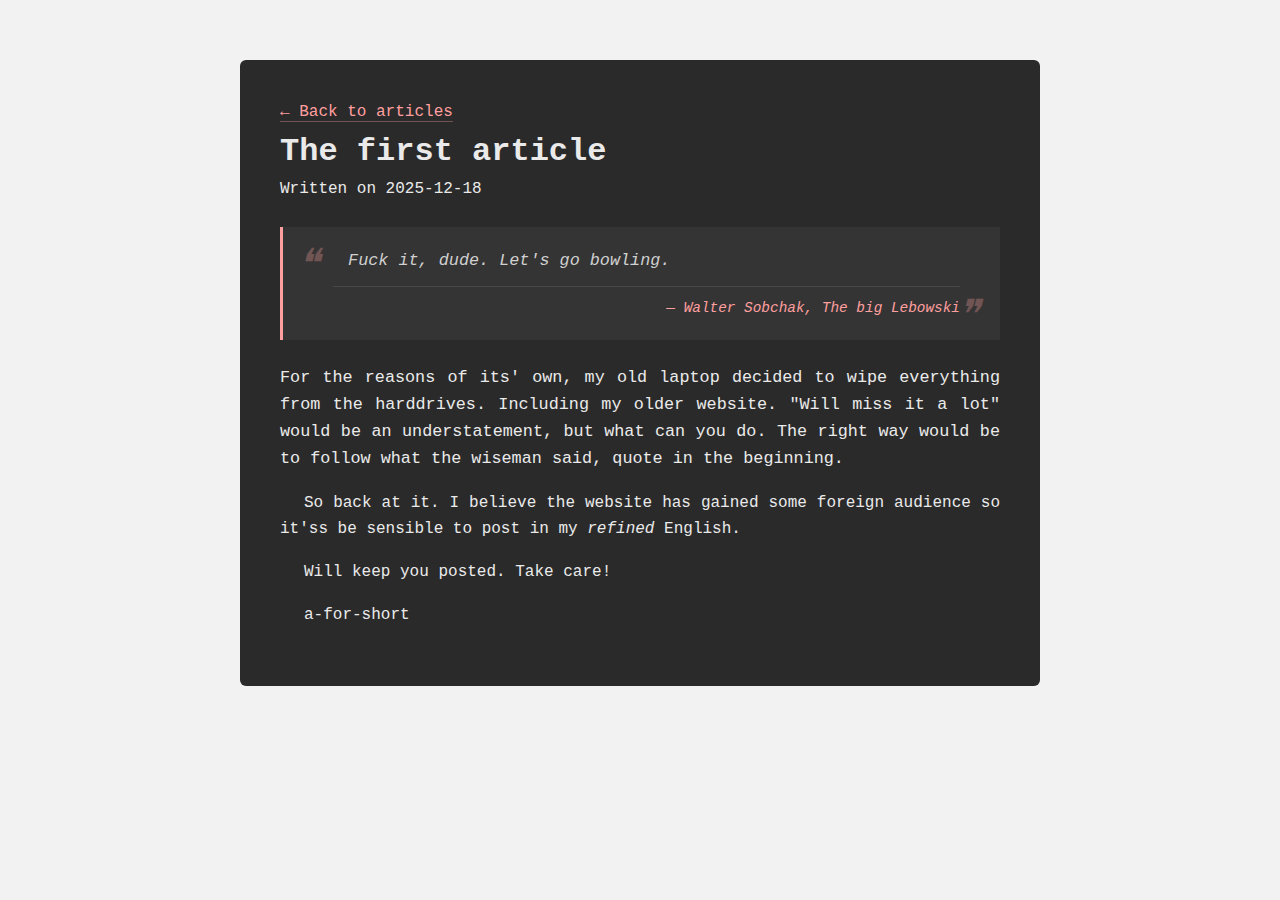
<file: articles/first-article/main.html>
<!DOCTYPE html>
<html lang="en">
<head>
    <meta charset="UTF-8">
    <title>The first article</title>
    <link rel="stylesheet" href="../../css/style.css">
    <link rel="icon" type="image/png" href="../../favicon.png"/>
</head>
<body>

<div class="container article">

    <a class="back-button" href="../../articles.html">
        ← Back to articles
    </a>

    <h1 class="article-title">
        The first article
    </h1>
    <div class="article-meta">Written on 2025-12-18</div>


    <blockquote class="quote">
        <p>Fuck it, dude. Let's go bowling.</p>
            <div class="quote-author">Walter Sobchak, The big Lebowski</div>
    </blockquote>

    <p>
        For the reasons of its' own, my old laptop decided to wipe everything from the harddrives. Including my older website. "Will miss it a lot" would be an understatement, but what can you do. The right way would be to follow what the wiseman said, quote in the beginning.
    </p>
    <p>
        So back at it. I believe the website has gained some foreign audience so it'ss be sensible to post in my <i>refined</i> English.
    </p>
    <p>
        Will keep you posted. Take care!
    </p>
    <p>
        a-for-short
    </p>


</div>
</body>
</html>
</file>
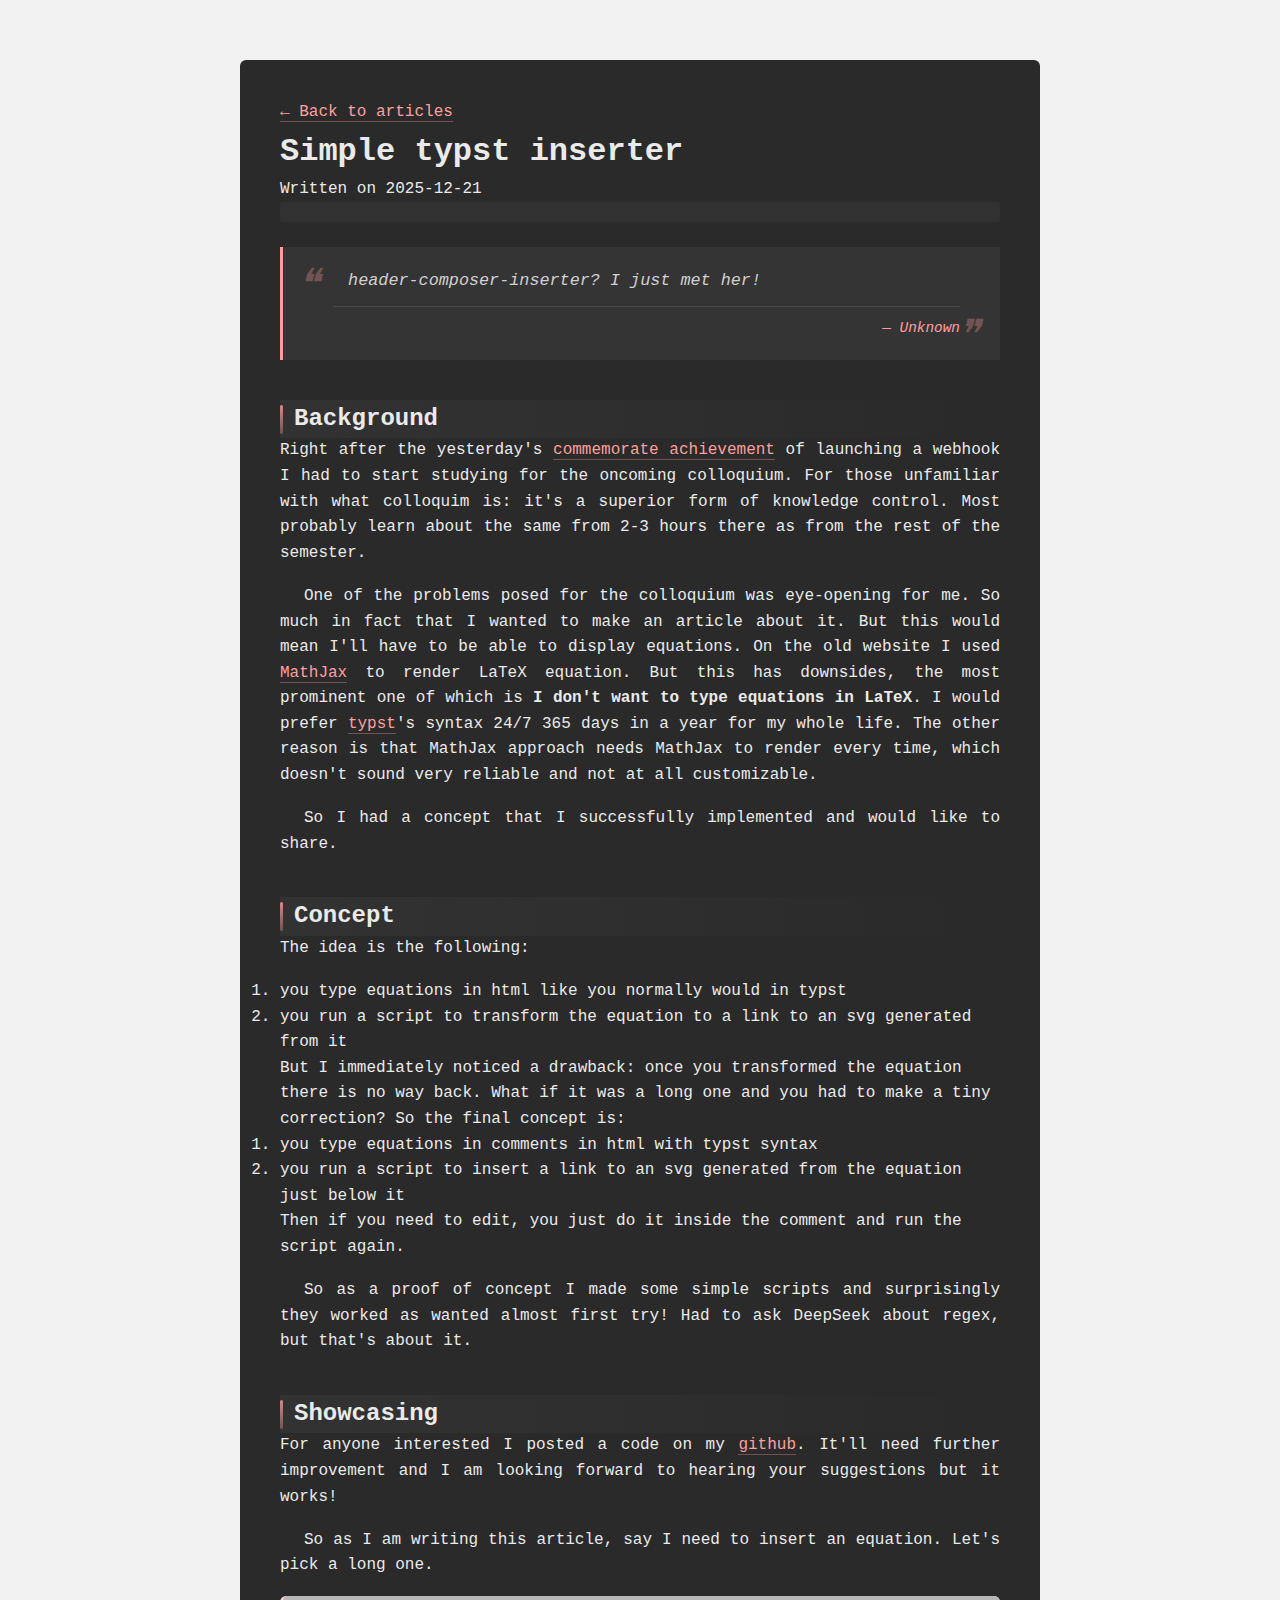
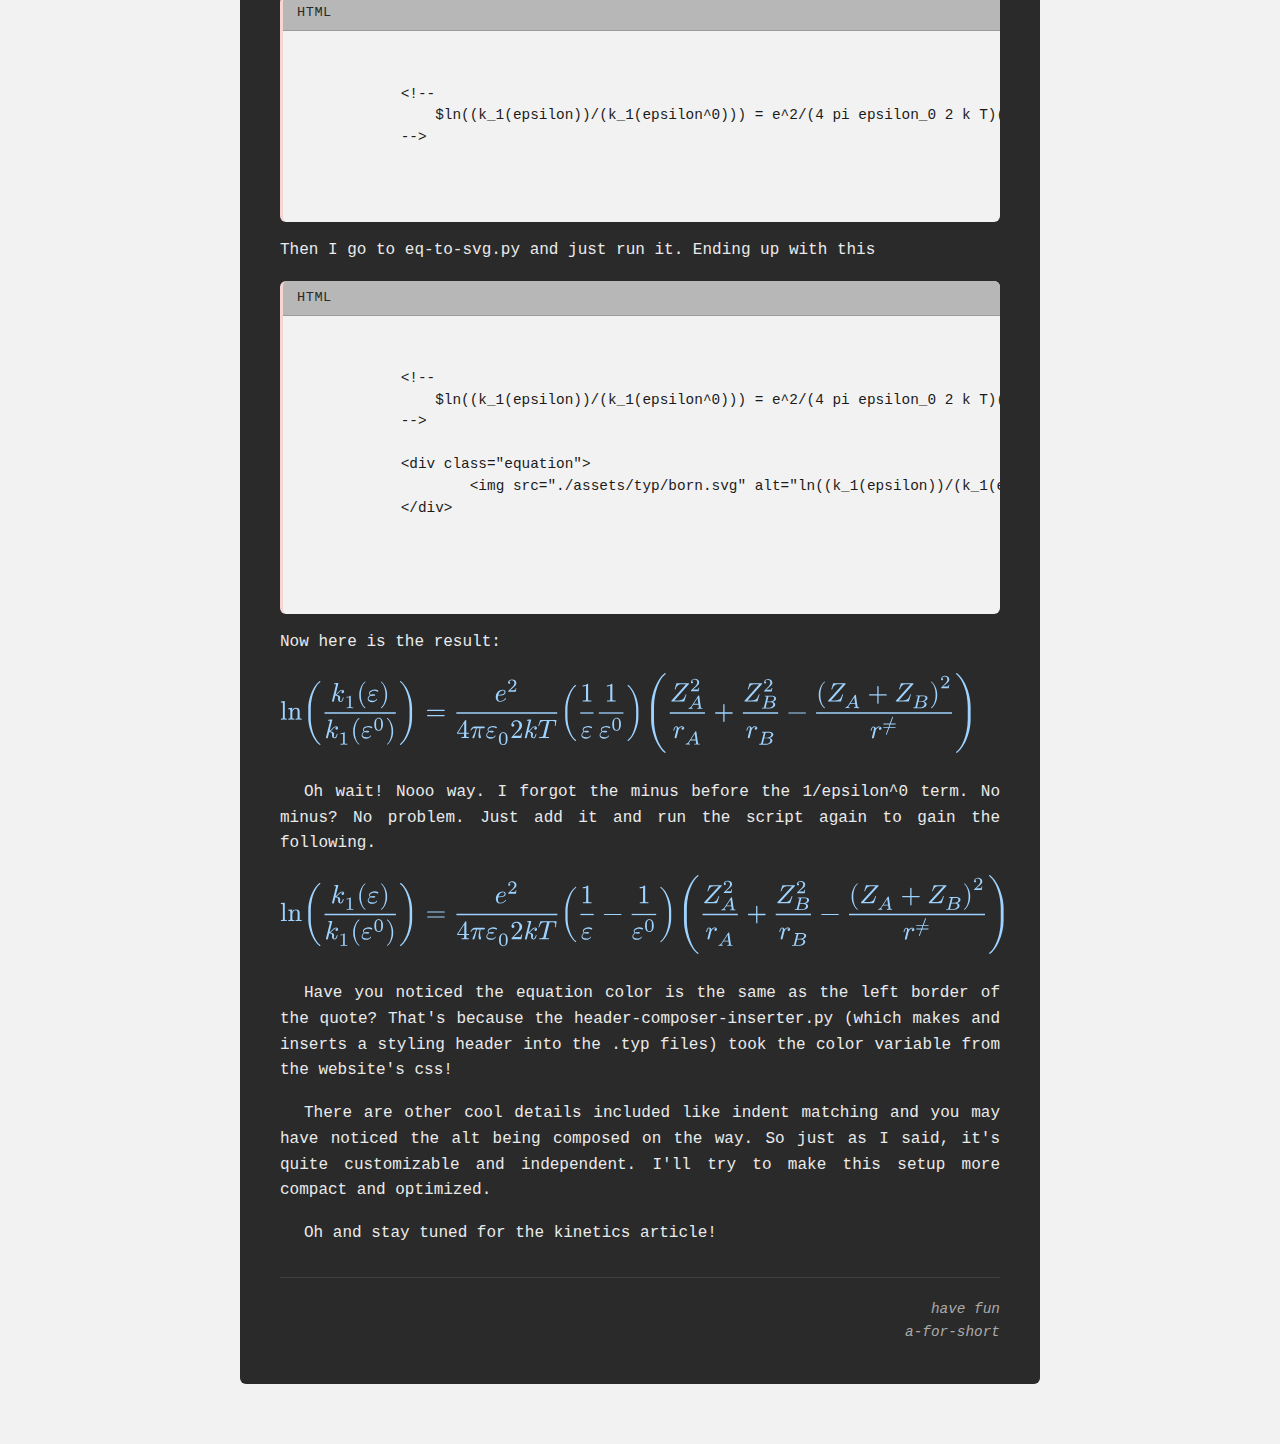
<file: articles/liquid-kinetics/main.html>
<!DOCTYPE html>
<html lang="en">
<head>
    <meta charset="UTF-8">
    <title>Simple typst inserter</title>
    <link rel="stylesheet" href="../../css/style.css">
    <link rel="icon" type="image/png" href="../../favicon.png"/>

</head>
<body>

<div class="container article">

    <a class="back-button" href="../../articles.html">
        ← Back to articles
    </a>

    <h1 class="article-title">Simple typst inserter</h1>
    <div class="article-meta">Written on 2025-12-21</div>

    <p class="lead">
        <blockquote class="quote">
            <p>header-composer-inserter? I just met her!</p>
             <div class="quote-author">Unknown</div>
        </blockquote>
    </p>
    
    <h2>Background</h2>
    <p>
        Right after the yesterday's <a href="../webhook-in-docker/main.html">commemorate achievement</a> of launching a webhook I had to start studying for the oncoming colloquium. For those unfamiliar with what colloquim is: it's a superior form of knowledge control. Most probably learn about the same from 2-3 hours there as from the rest of the semester.
    </p>
    <p>
        One of the problems posed for the colloquium was eye-opening for me. So much in fact that I wanted to make an article about it. But this would mean I'll have to be able to display equations. On the old website I used <a href="https://www.mathjax.org/">MathJax</a> to render LaTeX equation. But this has downsides, the most prominent one of which is <b>I don't want to type equations in LaTeX</b>. I would prefer <a href="https://typst.app/">typst</a>'s syntax 24/7 365 days in a year for my whole life. The other reason is that MathJax approach needs MathJax to render every time, which doesn't sound very reliable and not at all customizable.
    </p>
    <p>
        So I had a concept that I successfully implemented and would like to share.
    </p>
    <h2>
        Concept
    </h2>
    <p>
        The idea is the following:
        <ol>
            <li>
                you type equations in html like you normally would in typst
            </li>
            <li>
                you run a script to transform the equation to a link to an svg generated from it
            </li>
        </ol>
        But I immediately noticed a drawback: once you transformed the equation there is no way back. What if it was a long one and you had to make a tiny correction? So the final concept is:
        <ol>
            <li>
                you type equations in comments in html with typst syntax
            </li>
            <li>
                you run a script to insert a link to an svg generated from the equation just below it
            </li>
        </ol>
        Then if you need to edit, you just do it inside the comment and run the script again.
    </p>
    <p>
        So as a proof of concept I made some simple scripts and surprisingly they worked as wanted almost first try! Had to ask DeepSeek about regex, but that's about it.
    </p>
    <h2>
        Showcasing
    </h2>
    <p>
        For anyone interested I posted a code on my <a href="https://github.com/a-for-short/html-typst-equation-renderer">github</a>. It'll need further improvement and I am looking forward to hearing your suggestions but it works!
    </p>
    <p>
        So as I am writing this article, say I need to insert an equation. Let's pick a long one.
    </p>
    <div class="code-block">
        <div class="code-header">HTML</div>
        <pre>
        <code class="language-html">
            &lt!--
                $ln((k_1(epsilon))/(k_1(epsilon^0))) = e^2/(4 pi epsilon_0 2 k T)(1/epsilon 1/epsilon^0)(Z_A^2/r_A + Z_B^2/r_B - (Z_A + Z_B)^2/r^eq.not)$&lt born &gt
            --&gt
        </code>
        </pre>
    </div>
    <p>
        Then I go to eq-to-svg.py and just run it.
        Ending up with this
    </p>

    <div class="code-block">
        <div class="code-header">HTML</div>
        <pre>
        <code class="language-html">
            &lt!--
                $ln((k_1(epsilon))/(k_1(epsilon^0))) = e^2/(4 pi epsilon_0 2 k T)(1/epsilon 1/epsilon^0)(Z_A^2/r_A + Z_B^2/r_B - (Z_A + Z_B)^2/r^eq.not)$&lt born &gt
            --&gt
            
            &ltdiv class="equation"&gt
        	    &ltimg src="./assets/typ/born.svg" alt="ln((k_1(epsilon))/(k_1(epsilon^0))) = e^2/(4 pi epsilon_0 2 k T)(1/epsilon 1/epsilon^0)(Z_A^2/r_A + Z_B^2/r_B - (Z_A + Z_B)^2/r^eq.not)"&gt
            &lt/div&gt

        </code>
        </pre>
    </div>
    
    <p>
        Now here is the result:
    </p>
    <p>
        <!-- $ln((k_1(epsilon))/(k_1(epsilon^0))) = e^2/(4 pi epsilon_0 2 k T)(1/epsilon 1/epsilon^0)(Z_A^2/r_A + Z_B^2/r_B - (Z_A + Z_B)^2/r^eq.not)$<born-wrong> -->
        <div class="equation">
        	<img src="./assets/typ/born-wrong.svg" alt="ln((k_1(epsilon))/(k_1(epsilon^0))) = e^2/(4 pi epsilon_0 2 k T)(1/epsilon 1/epsilon^0)(Z_A^2/r_A + Z_B^2/r_B - (Z_A + Z_B)^2/r^eq.not)">
        </div>
    </p>
    <p>
        Oh wait! Nooo way. I forgot the minus before the 1/epsilon^0 term. No minus? No problem. Just add it and run the script again to gain the following.
    </p>
        <p>
        <!-- $ln((k_1(epsilon))/(k_1(epsilon^0))) = e^2/(4 pi epsilon_0 2 k T)(1/epsilon - 1/epsilon^0)(Z_A^2/r_A + Z_B^2/r_B - (Z_A + Z_B)^2/r^eq.not)$<born-right> -->
        <div class="equation">
        	<img src="./assets/typ/born-right.svg" alt="ln((k_1(epsilon))/(k_1(epsilon^0))) = e^2/(4 pi epsilon_0 2 k T)(1/epsilon - 1/epsilon^0)(Z_A^2/r_A + Z_B^2/r_B - (Z_A + Z_B)^2/r^eq.not)">
        </div>
    </p>
    <p>
        Have you noticed the equation color is the same as the left border of the quote? That's because the header-composer-inserter.py (which makes and inserts a styling header into the .typ files) took the color variable from the website's css!
    </p>
    <p>
        There are other cool details included like indent matching and you may have noticed the alt being composed on the way. So just as I said, it's quite customizable and independent. I'll try to make this setup more compact and optimized.
    </p>
    <p>
        Oh and stay tuned for the kinetics article!
    </p>

    <div class="article-signature">
        have fun<br>
        a-for-short
    </div>

</div>
</body>
</html>
</file>
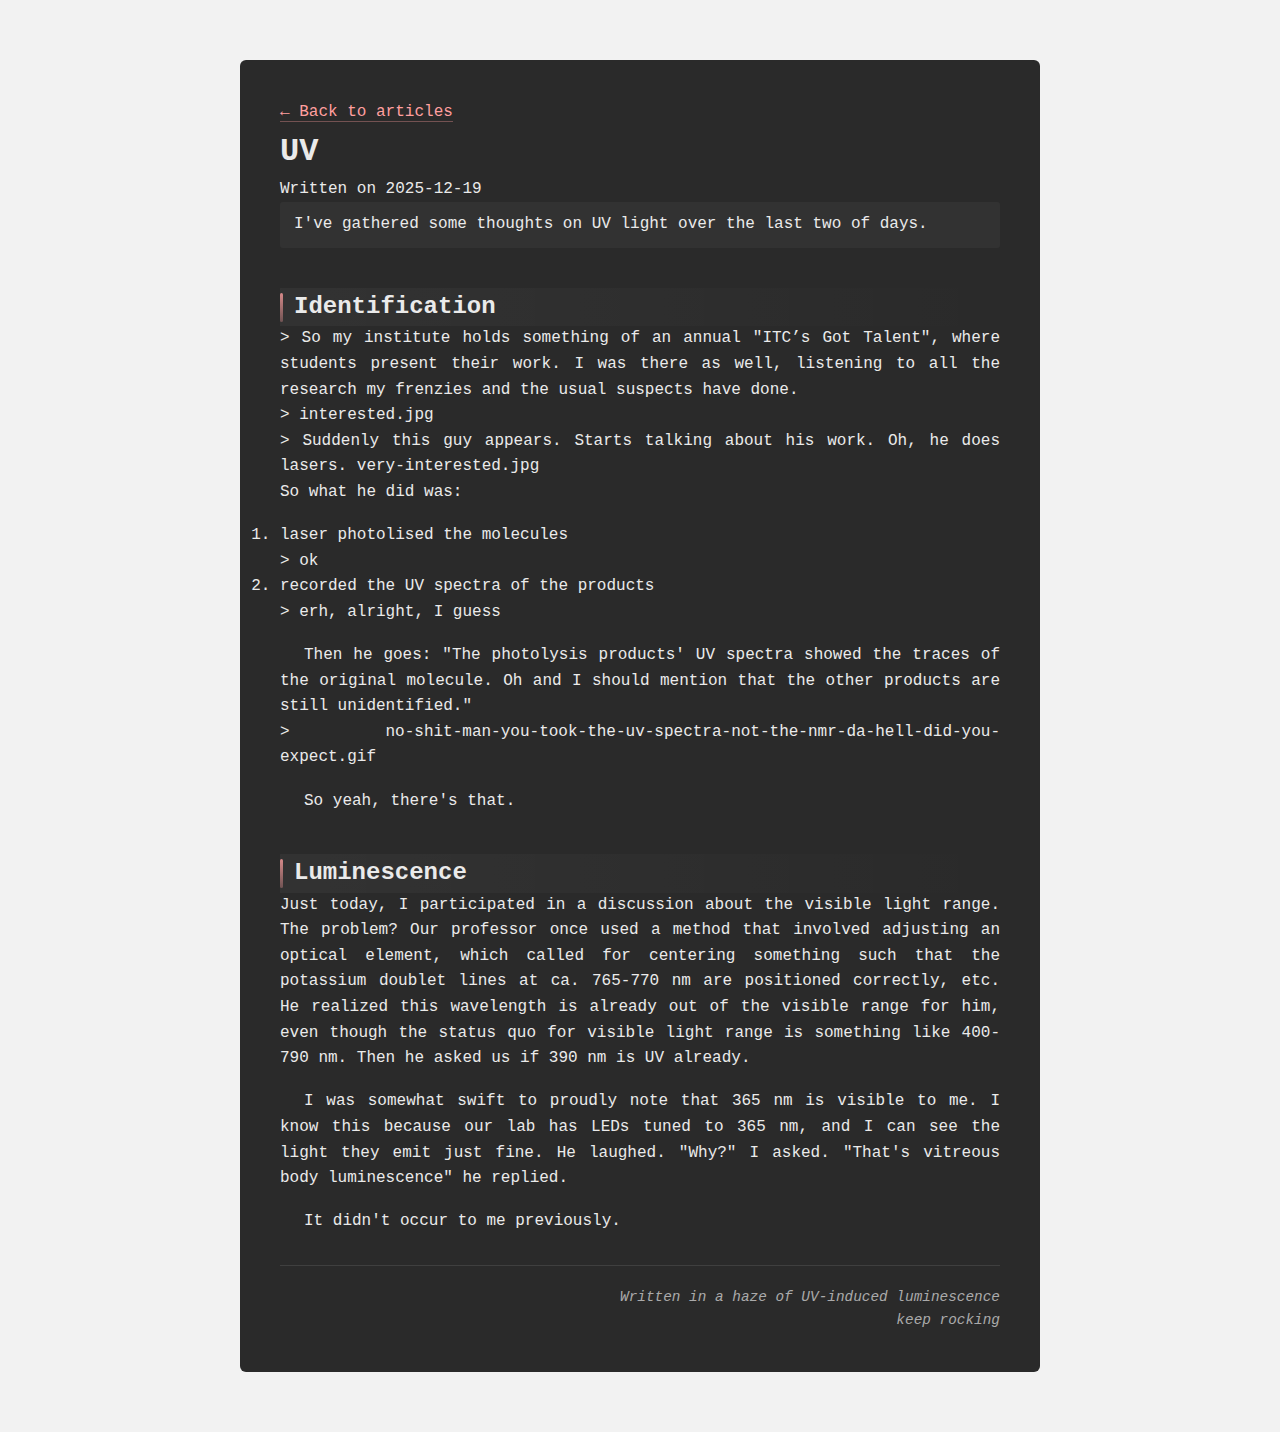
<file: articles/uv/main.html>
<!DOCTYPE html>
<html lang="en">
<head>
    <meta charset="UTF-8">
    <title>UV</title>
    <link rel="stylesheet" href="../../css/style.css">
    <link rel="icon" type="image/png" href="../../favicon.png"/>

</head>
<body>

<div class="container article">

    <a class="back-button" href="../../articles.html">
        ← Back to articles
    </a>

    <h1 class="article-title">UV</h1>
    <div class="article-meta">Written on 2025-12-19</div>

    <p class="lead">
        I've gathered some thoughts on UV light over the last two of days.
    </p>

    <h2>Identification</h2>
    <p>
        > So my institute holds something of an annual "ITC’s Got Talent", where students present their work. I was there as well, listening to all the research my frenzies and the usual suspects have done.<br>
        > interested.jpg<br>
        > Suddenly this guy appears. Starts talking about his work. Oh, he does lasers.
        very-interested.jpg<br>
        So what he did was:
        <ol>
            <li>
                laser photolised the molecules
            </li>
            <span>> ok</span><br>
            <li>
                recorded the UV spectra of the products
            </li>
            <span>> erh, alright, I guess</span>
        </ol>
    </p>
    <p>
        Then he goes: "The photolysis products' UV spectra showed the traces of the original molecule. Oh and I should mention that the other products are still unidentified."<br>
        > no-shit-man-you-took-the-uv-spectra-not-the-nmr-da-hell-did-you-expect.gif<br>
    </p>
    <p>
        So yeah, there's that.
    </p>
    <h2>Luminescence</h2>
    <p>
        Just today, I participated in a discussion about the visible light range. The problem? Our professor once used a method that involved adjusting an optical element, which called for centering something such that the potassium doublet lines at ca. 765-770 nm are positioned correctly, etc. He realized this wavelength is already out of the visible range for him, even though the status quo for visible light range is something like 400-790 nm. Then he asked us if 390 nm is UV already.
    </p>
    <p>
        I was somewhat swift to proudly note that 365 nm is visible to me. I know this because our lab has LEDs tuned to 365 nm, and I can see the light they emit just fine. He laughed. "Why?" I asked. "That's vitreous body luminescence" he replied.
    </p>
    <p>
        It didn't occur to me previously.
    </p>
    <div class="article-signature">
        Written in a haze of UV-induced luminescence<br>
        keep rocking
    </div>

</div>
</body>
</html>
</file>
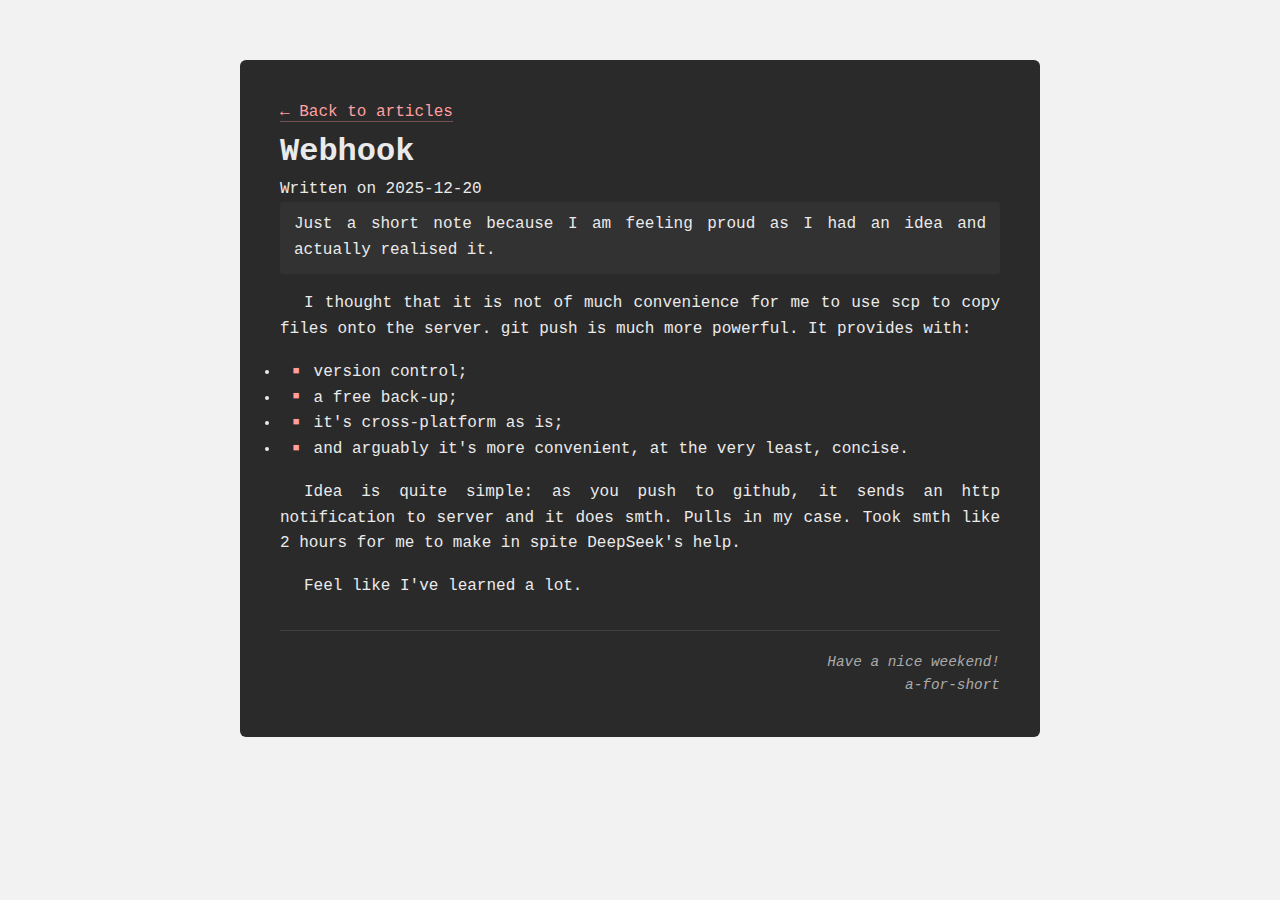
<file: articles/webhook-in-docker/main.html>
<!DOCTYPE html>
<html lang="en">
<head>
    <meta charset="UTF-8">
    <title>Webhook</title>
    <link rel="stylesheet" href="../../css/style.css">
    <link rel="icon" type="image/png" href="../../favicon.png"/>

</head>
<body>

<div class="container article">

    <a class="back-button" href="../../articles.html">
        ← Back to articles
    </a>

    <h1 class="article-title">Webhook</h1>
    <div class="article-meta">Written on 2025-12-20</div>

    <p class="lead">
        Just a short note because I am feeling proud as I had an idea and actually realised it.
    </p>
    
    <p>
        I thought that it is not of much convenience for me to use scp to copy files onto the server. git push is much more powerful. It provides with:
        <ul>
            <li>
                version control;
            </li>
            <li>
                a free back-up;
            </li>
            <li>
                it's cross-platform as is;
            </li>
            <li>
                and arguably it's more convenient, at the very least, concise.
            </li>
        </ul>
    </p>
    <p>
        Idea is quite simple: as you push to github, it sends an http notification to server and it does smth. Pulls in my case.
        Took smth like 2 hours for me to make in spite DeepSeek's help.
    </p>
    <p>
        Feel like I've learned a lot.
    </p>

    <div class="article-signature">
        Have a nice weekend!<br>
        a-for-short
    </div>

</div>
</body>
</html>
</file>
<file: css/style.css>
/* =========================================================
   DESIGN TOKENS
   ========================================================= */

:root {
    /* ---------- Accent seed ---------- */
    --accent: #ff9f9f;

    /* ---------- Neutrals ---------- */
    --bg-dark: #2a2a2a;
    --bg-light: #f2f2f2;
    --bg-lighter: #b7b7b7;

    --text-primary: #eaeaea;
    --text-secondary: #e0e0e0;
    --text-tertiary: #d0d0d0;
    --text-muted: #aaaaaa;
    --text-strong: #ffffff;
    --text-em: #f0f0f0;
    --text-dark: #1b1b1b;

    --white: #ffffff;

    /* ---------- Typography ---------- */
    --font-body: "Courier New", Courier, monospace;
    --font-mono: ui-monospace, SFMono-Regular, Menlo, Consolas, "Liberation Mono", monospace;

    --line-body: 1.6;
    --line-loose: 1.7;

    /* ---------- Spacing ---------- */
    --spacing-list-item: 10px;
}


/* =========================================================
   ACCENT DERIVATIVES (THE MAGIC)
   ========================================================= */

:root {
    /* solid */
    --accent-strong: var(--accent);

    /* lighter / hover */
    --accent-hover: color-mix(in srgb, var(--accent) 85%, white);

    /* transparent layers */
    --accent-10: color-mix(in srgb, var(--accent) 10%, transparent);
    --accent-15: color-mix(in srgb, var(--accent) 15%, transparent);
    --accent-30: color-mix(in srgb, var(--accent) 30%, transparent);
    --accent-80: color-mix(in srgb, var(--accent) 80%, transparent);

    /* borders / soft lines */
    --accent-border-soft: color-mix(in srgb, var(--accent) 35%, transparent);
    --accent-border-strong: color-mix(in srgb, var(--accent) 60%, transparent);
}


/* =========================================================
   RESET & BASE
   ========================================================= */

* {
    box-sizing: border-box;
    margin: 0;
    padding: 0;
}

body {
    font-family: var(--font-body);
    background-color: var(--bg-light);
    color: var(--text-primary);
    line-height: var(--line-body);
}


/* =========================================================
   LINKS
   ========================================================= */

a {
    color: var(--accent-strong);
    text-decoration: none;
    border-bottom: 1px solid var(--accent-border-soft);
    transition: color 0.2s ease, border-color 0.2s ease;
}

a:hover {
    color: var(--accent-hover);
    border-bottom-color: var(--accent-border-strong);
}

/* =========================================================
   NAVIGATION
   ========================================================= */

.nav {
    margin-bottom: 10px;
}

.nav a {
    display: inline-block;
    padding: 0px 2px;
    margin-right: 10px;

    color: var(--accent-strong);
    text-decoration: none;
    border-radius: 3px;
}


/* =========================================================
   LAYOUT
   ========================================================= */

.container {
    max-width: 800px;
    margin: 60px auto;
    padding: 40px;
    background-color: var(--bg-dark);
    border-radius: 6px;
    animation: fadeIn 0.6s ease-out;
}


/* =========================================================
   HEADINGS
   ========================================================= */

h2, h3 {
    position: relative;
    padding-left: 14px;
}

h2::before,
h3::before {
    content: "";
    position: absolute;
    left: 0;
    top: 0.2em;
    bottom: 0.2em;
    width: 3px;
    background: linear-gradient(
        to bottom,
        var(--accent-80),
        var(--accent-30)
    );
    border-radius: 2px;
}

.article > h2 {
    margin-top: 40px;
    background: linear-gradient(
        to right,
        color-mix(in srgb, var(--white) 4%, transparent),
        transparent
    );
}


/* =========================================================
   TEXT
   ========================================================= */

p {
    margin-bottom: 1.1em;
    text-align: justify;
}

p + p {
    margin-top: 0.2em;
}

.article p:first-of-type:not(.lead) {
    font-size: 1.05em;
}

.article p + p {
    text-indent: 1.5em;
}

.lead {
    padding: 10px 14px;
    background: color-mix(in srgb, var(--white) 4%, transparent);
    border-radius: 3px;
}

em {
    color: var(--text-em);
    font-style: italic;
}

strong {
    font-weight: normal;
    color: var(--text-strong);
}


/* =========================================================
   QUOTES
   ========================================================= */

.quote {
    border-left: 3px solid var(--accent-strong);
    padding: 20px 40px 20px 50px;
    margin: 25px 0;
    background-color: color-mix(in srgb, var(--white) 5%, transparent);
    position: relative;
    font-style: italic;
    color: var(--text-tertiary);
    transition: all 0.3s ease;
}

.quote:hover {
    background-color: color-mix(in srgb, var(--white) 8%, transparent);
    transform: translateX(3px);
    border-left-color: var(--accent-hover);
}

.quote::before,
.quote::after {
    font-size: 2.5em;
    color: var(--accent-strong);
    opacity: 0.3;
    position: absolute;
}

.quote::before {
    content: "❝";
    left: 15px;
    top: 8px;
}

.quote::after {
    content: "❞";
    right: 20px;
    bottom: -10px;
}

.quote p {
    margin-bottom: 10px;
    line-height: var(--line-loose);
    text-indent: -0.4em;
    padding-left: 0.4em;
}

.quote p:first-child {
    text-indent: 0.5em;
}

.quote .quote-author {
    margin-top: 10px;
    padding-top: 10px;
    border-top: 1px solid color-mix(in srgb, var(--white) 10%, transparent);
    text-align: right;
    font-size: 0.9em;
    color: var(--accent-strong);
}

.quote .quote-author::before {
    content: "— ";
}


/* =========================================================
   ARTICLE LIST
   ========================================================= */

.article-list {
    list-style: none;
    margin: 15px 0;
    padding: 0;
}

.article-list-item {
    display: flex;
    align-items: baseline;
    padding: var(--spacing-list-item);
    border-bottom: 1px solid color-mix(in srgb, var(--white) 8%, transparent);
    position: relative;
    transition: background-color 0.2s ease, transform 0.2s ease;
}

.article-list-item:hover {
    background-color: var(--accent-10);
    transform: translateX(3px);
}

.article-list-link {
    flex: 1;
    color: var(--accent-strong);
    white-space: nowrap;
    overflow: hidden;
    border-bottom: none;
    text-overflow: ellipsis;
}

.article-list-link:hover {
    color: var(--accent-hover);
}

.article-list-date {
    font-size: 0.85em;
    color: var(--text-muted);
    min-width: 85px;
    text-align: right;
    padding: 2px 10px;
    background-color: var(--bg-dark);
    transition: all 0.2s ease;
}

.article-list-item:hover .article-list-date {
    color: var(--accent-hover);
    background-color: var(--accent-10);
}

.article-list-languages {
    display: flex;
    gap: 8px;
    align-items: center;
    margin-right: 20px;
}

.article-list-language-link {
    display: inline-block;
    padding: 2px 8px;
    font-size: 0.75em;
    text-transform: uppercase;

    color: var(--text-muted);
    background-color: color-mix(in srgb, var(--white) 5%, transparent);
    border: 1px solid color-mix(in srgb, var(--white) 10%, transparent);
    border-radius: 3px;

    text-decoration: none;
    border-bottom: none;
    letter-spacing: 0.03em;
    transition: all 0.2s ease;
}

.article-list-language-link:hover {
    color: var(--accent-hover);
    background-color: var(--accent-10);
    border-color: var(--accent-30);
}

.article-list-language-link.active {
    color: var(--accent-strong);
    background-color: var(--accent-15);
    border-color: var(--accent-30);
}



/* =========================================================
   CODE
   ========================================================= */

.code-block {
    margin: 16px 0;
    border-radius: 6px;
    overflow: hidden;
    background: color-mix(in srgb, var(--white) 94%, transparent);
    font-family: var(--font-mono);
    border-left: 3px solid var(--accent-border-soft);
}

.code-header {
    background: var(--bg-lighter);
    color: var(--bg-dark);
    font-size: 0.85rem;
    padding: 6px 14px;
    border-bottom: 1px solid rgba(0, 0, 0, 0.15);
    letter-spacing: 0.04em;
    text-transform: uppercase;
}

.code-block code {
    display: block;
    padding: 10px 14px;
    color: var(--text-dark);
    font-size: 0.9rem;
    line-height: 1.5;
}


/* =========================================================
   FIGURES
   ========================================================= */

figure {
    margin: 20px 0;
    padding: 10px 14px;
    background: color-mix(in srgb, var(--white) 4%, transparent);
    border-left: 3px solid var(--accent-border-soft);
    border-radius: 4px;
    overflow: hidden
}

figure img {
    max-width: 100%;
    height: auto;
    display: block;
}


figcaption {
    margin-top: 8px;
    font-size: 0.85em;
    color: var(--text-muted);
    text-align: center;
}


/* =========================================================
   MOBILE
   ========================================================= */

@media (max-width: 600px) {
    .article-list-item {
        flex-direction: column;
        gap: 6px;
    }

    .article-list-date {
        min-width: auto;
        text-align: left;
        opacity: 0.8;
    }
}


/* =========================================================
   ANIMATION
   ========================================================= */

@keyframes fadeIn {
    from { opacity: 0; transform: translateY(10px); }
    to   { opacity: 1; transform: translateY(0); }
}

/* =========================================================
   ARTICLE SIGNATURE
   ========================================================= */

.article-signature {
    margin-top: 30px;
    padding-top: 20px;
    border-top: 1px solid color-mix(in srgb, var(--white) 10%, transparent);

    color: var(--text-muted);
    font-size: 0.9em;
    font-style: italic;
    text-align: right;
}

.accent-letter {
    color: var(--accent-strong);
}

/* =========================================================
   LISTS
   ========================================================= */
ul li {
    position: relative;
    padding-left: 1.5em;
}

ul li::before {
    content: "■";
    color: var(--accent);
    display: inline-block;
    width: 1em;
    margin-left: -1em;
    font-size: 0.7em;
    vertical-align: middle; /* align with the middle of text */
}
</file>
